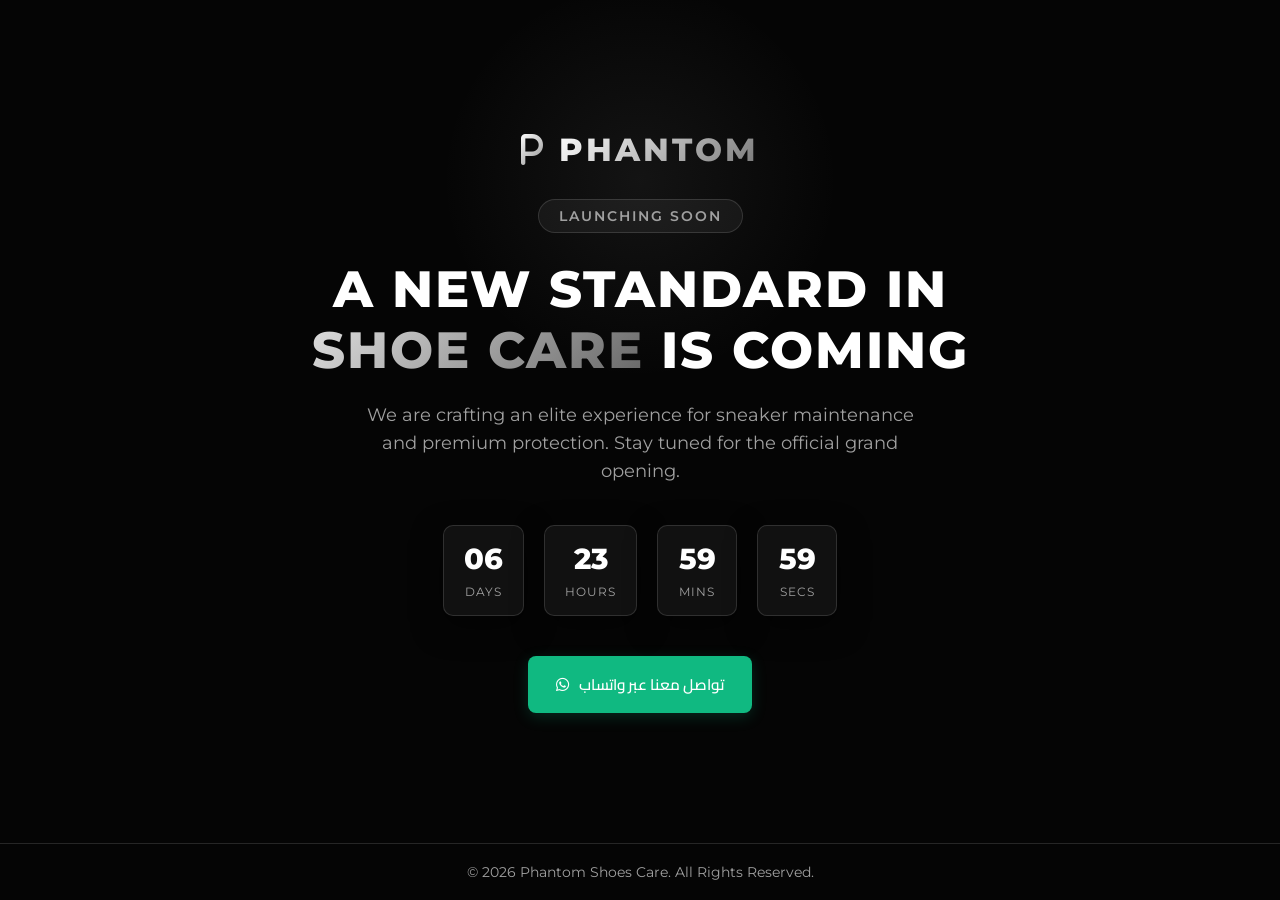
<file: soon/index.html>
<!doctype html>
<html lang="en" dir="ltr">
  <head>
    <meta charset="UTF-8" />
    <meta name="viewport" content="width=device-width, initial-scale=1.0" />
    <title>PHANTOM | Coming Soon</title>

    <!-- Font Awesome Icons -->
    <link
      rel="stylesheet"
      href="https://cdnjs.cloudflare.com/ajax/libs/font-awesome/6.4.0/css/all.min.css"
    />

    <!-- Google Fonts -->
    <link
      href="https://fonts.googleapis.com/css2?family=Montserrat:wght@300;400;600;800&family=Cairo:wght@400;600;700&display=swap"
      rel="stylesheet"
    />

    <style>
      /* CSS Reset & Variables */
      * {
        margin: 0;
        padding: 0;
        box-sizing: border-box;
        font-family: "Montserrat", sans-serif;
      }

      :root {
        --bg-deep: #050505;
        --bg-card: #111111;
        --silver-primary: #e0e0e0;
        --silver-secondary: #a0a0a0;
        --silver-accent: #c0c0c0;
        --border-silver: rgba(224, 224, 224, 0.15);
        --whatsapp-green: #10b981;
      }

      body {
        background-color: var(--bg-deep);
        color: var(--silver-primary);
        min-height: 100vh;
        display: flex;
        flex-direction: column;
        justify-content: space-between;
        align-items: center;
        overflow-x: hidden;
        position: relative;
      }

      /* Background Glow Effect */
      body::before {
        content: "";
        position: absolute;
        top: 20%;
        left: 50%;
        transform: translate(-50%, -50%);
        width: 400px;
        height: 400px;
        background: radial-gradient(
          circle,
          rgba(192, 192, 192, 0.08) 0%,
          rgba(0, 0, 0, 0) 70%
        );
        z-index: 0;
        pointer-events: none;
      }

      /* Main Container */
      .coming-soon-container {
        position: relative;
        z-index: 1;
        width: 100%;
        max-width: 800px;
        padding: 40px 20px;
        display: flex;
        flex-direction: column;
        align-items: center;
        text-align: center;
        margin: auto;
      }

      /* Logo Styling */
      .logo {
        display: flex;
        align-items: center;
        gap: 12px;
        font-size: 2rem;
        font-weight: 800;
        letter-spacing: 3px;
        text-transform: uppercase;
        color: #ffffff;
        margin-bottom: 30px;
      }

      .logo i {
        font-size: 2.2rem;
        background: linear-gradient(135deg, #ffffff 0%, #888888 100%);
        -webkit-background-clip: text;
        -webkit-text-fill-color: transparent;
      }

      .logo span {
        background: linear-gradient(135deg, #ffffff 0%, #777777 100%);
        -webkit-background-clip: text;
        -webkit-text-fill-color: transparent;
      }

      /* Badge Tag */
      .badge-coming {
        background: rgba(255, 255, 255, 0.05);
        border: 1px solid var(--border-silver);
        padding: 8px 20px;
        border-radius: 30px;
        font-size: 0.85rem;
        font-weight: 600;
        letter-spacing: 2px;
        text-transform: uppercase;
        color: var(--silver-secondary);
        margin-bottom: 25px;
      }

      /* Hero Headings */
      h1 {
        font-size: 3.2rem;
        font-weight: 800;
        text-transform: uppercase;
        letter-spacing: 2px;
        line-height: 1.2;
        margin-bottom: 20px;
        color: #ffffff;
      }

      h1 span {
        background: linear-gradient(135deg, #dfdfdf 0%, #666666 100%);
        -webkit-background-clip: text;
        -webkit-text-fill-color: transparent;
      }

      p.subtitle {
        font-size: 1.1rem;
        color: var(--silver-secondary);
        max-width: 550px;
        line-height: 1.6;
        margin-bottom: 40px;
      }

      /* Countdown Grid */
      .countdown {
        display: flex;
        gap: 20px;
        margin-bottom: 40px;
      }

      .time-box {
        background-color: var(--bg-card);
        border: 1px solid var(--border-silver);
        padding: 15px 20px;
        border-radius: 10px;
        min-width: 80px;
        box-shadow: 0 10px 30px rgba(0, 0, 0, 0.5);
      }

      .time-box span {
        display: block;
        font-size: 1.8rem;
        font-weight: 800;
        color: #ffffff;
        margin-bottom: 5px;
      }

      .time-box label {
        font-size: 0.75rem;
        text-transform: uppercase;
        letter-spacing: 1px;
        color: var(--silver-secondary);
      }

      /* Action Buttons */
      .actions {
        display: flex;
        gap: 15px;
        flex-wrap: wrap;
        justify-content: center;
      }

      .btn-whatsapp {
        background-color: var(--whatsapp-green);
        color: #ffffff;
        padding: 14px 28px;
        border-radius: 8px;
        text-decoration: none;
        font-weight: 600;
        font-size: 0.95rem;
        display: inline-flex;
        align-items: center;
        gap: 10px;
        transition: all 0.3s ease;
        box-shadow: 0 4px 15px rgba(16, 185, 129, 0.2);
      }

      .btn-whatsapp:hover {
        background-color: #059669;
        transform: translateY(-2px);
      }

      .ar-text {
        font-family: "Cairo", sans-serif;
      }

      /* Footer Info */
      footer {
        position: relative;
        z-index: 1;
        padding: 20px;
        text-align: center;
        font-size: 0.85rem;
        color: var(--silver-secondary);
        border-top: 1px solid var(--border-silver);
        width: 100%;
      }

      /* Responsive Design */
      @media (max-width: 768px) {
        h1 {
          font-size: 2.3rem;
        }
        .countdown {
          gap: 10px;
        }
        .time-box {
          min-width: 65px;
          padding: 10px;
        }
        .time-box span {
          font-size: 1.4rem;
        }
      }
    </style>
  </head>
  <body>
    <div class="coming-soon-container">
      <!-- Brand Logo -->
      <div class="logo">
        <i class="fa-solid fa-p"></i>
        <span>Phantom</span>
      </div>

      <!-- Tag -->
      <div class="badge-coming">Launching Soon</div>

      <!-- Main Title -->
      <h1>A New Standard In <span>Shoe Care</span> Is Coming</h1>

      <p class="subtitle">
        We are crafting an elite experience for sneaker maintenance and premium
        protection. Stay tuned for the official grand opening.
      </p>

      <!-- Countdown Timer (Optional visual addition) -->
      <div class="countdown">
        <div class="time-box">
          <span id="days">--</span>
          <label>Days</label>
        </div>
        <div class="time-box">
          <span id="hours">--</span>
          <label>Hours</label>
        </div>
        <div class="time-box">
          <span id="minutes">--</span>
          <label>Mins</label>
        </div>
        <div class="time-box">
          <span id="seconds">--</span>
          <label>Secs</label>
        </div>
      </div>

      <!-- Direct WhatsApp Action -->
      <div class="actions">
        <a
          href="https://wa.me/201007697664?text=Hello%20Phantom,%20I%20want%20to%20inquire%20about%20the%20upcoming%20launch"
          class="btn-whatsapp"
          target="_blank"
        >
          <i class="fa-brands fa-whatsapp"></i>
          <span class="ar-text">تواصل معنا عبر واتساب</span>
        </a>
      </div>
    </div>

    <!-- Footer -->
    <footer>&copy; 2026 Phantom Shoes Care. All Rights Reserved.</footer>

    <script>
      // Simple script for countdown simulation or target date (e.g., 7 days from now)
      const launchDate = new Date().getTime() + 7 * 24 * 60 * 60 * 1000;

      function updateCountdown() {
        const now = new Date().getTime();
        const distance = launchDate - now;

        const days = Math.floor(distance / (1000 * 60 * 60 * 24));
        const hours = Math.floor(
          (distance % (1000 * 60 * 60 * 24)) / (1000 * 60 * 60),
        );
        const minutes = Math.floor((distance % (1000 * 60 * 60)) / (1000 * 60));
        const seconds = Math.floor((distance % (1000 * 60)) / 1000);

        document.getElementById("days").innerText = String(days).padStart(
          2,
          "0",
        );
        document.getElementById("hours").innerText = String(hours).padStart(
          2,
          "0",
        );
        document.getElementById("minutes").innerText = String(minutes).padStart(
          2,
          "0",
        );
        document.getElementById("seconds").innerText = String(seconds).padStart(
          2,
          "0",
        );
      }

      setInterval(updateCountdown, 1000);
      updateCountdown();
    </script>
  </body>
</html>
</file>
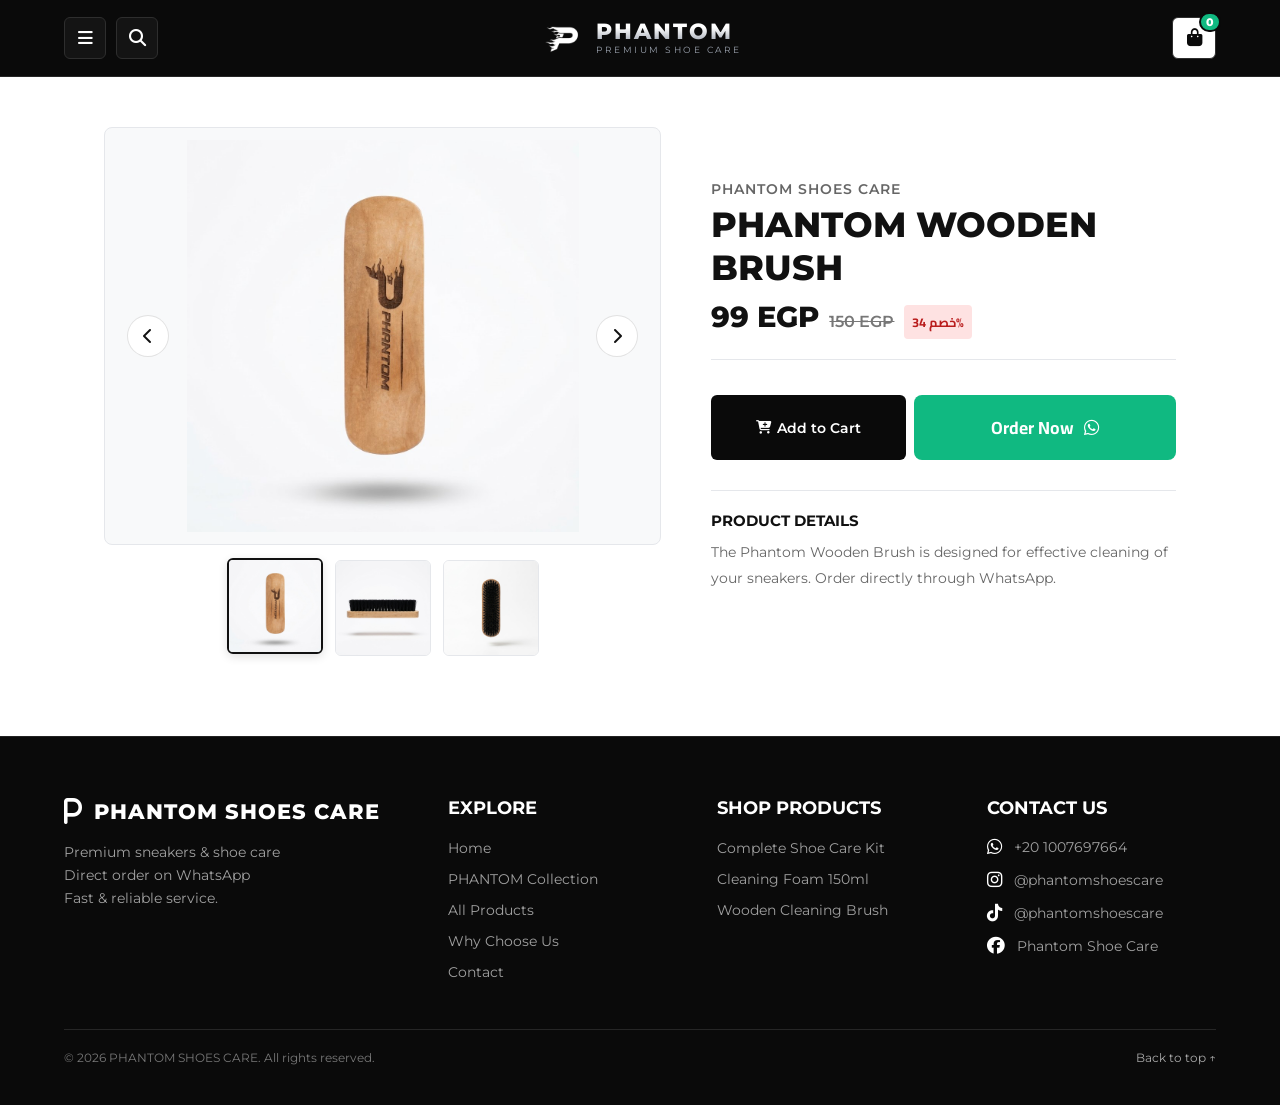
<file: product/brush/brush.html>
<!doctype html>
<html lang="en">
  <head>
    <meta charset="UTF-8" />
    <meta name="viewport" content="width=device-width, initial-scale=1.0" />
    <title>PHANTOM SHOES CARE | Product Details</title>

    <!-- Font Awesome Icons -->
    <link
      rel="stylesheet"
      href="https://cdnjs.cloudflare.com/ajax/libs/font-awesome/6.4.0/css/all.min.css"
    />
    <!-- Google Fonts -->
    <link
      href="https://fonts.googleapis.com/css2?family=Montserrat:wght@400;600;700;800&family=Cairo:wght@600;700&display=swap"
      rel="stylesheet"
    />

    <link rel="stylesheet" href="../style.css" />
  </head>
  <body>
    <!-- 1. HEADER (matching index.html) -->
    <header>
      <div class="header-left">
        <button
          type="button"
          id="productMenuButton"
          class="header-icon-box"
          aria-label="Open menu"
          aria-controls="productMenuPanel"
          aria-expanded="false"
          title="Menu"
        >
          <i class="fa-solid fa-bars" aria-hidden="true"></i>
        </button>
        <a
          href="../../index.html#shop"
          class="header-icon-box"
          aria-label="Browse all products"
          title="Browse all products"
        >
          <i class="fa-solid fa-magnifying-glass" aria-hidden="true"></i>
        </a>
      </div>

      <div class="header-center">
        <a
          href="../../index.html"
          class="brand-logo-link"
          aria-label="PHANTOM home"
        >
          <img
            src="../../phantom-logo.png"
            alt=""
            class="brand-logo-mark"
            aria-hidden="true"
          />
          <div class="brand-logo-text">
            <span class="brand-logo-title">PHANTOM</span>
            <span class="brand-logo-sub">PREMIUM SHOE CARE</span>
          </div>
        </a>
      </div>

      <div class="header-right">
        <button
          type="button"
          class="cart-icon-btn"
          id="productCartButton"
          aria-label="Open shopping cart"
          title="Shopping cart"
        >
          <i class="fa-solid fa-bag-shopping" aria-hidden="true"></i>
          <span class="cart-badge-count" id="productCartCount">0</span>
        </button>
      </div>
    </header>

    <div class="product-menu-backdrop" id="productMenuBackdrop"></div>
    <aside
      class="product-menu-panel"
      id="productMenuPanel"
      aria-hidden="true"
      aria-label="PHANTOM menu"
    >
      <div class="product-menu-header">
        <h2>PHANTOM MENU</h2>
        <button
          type="button"
          class="product-menu-close"
          id="closeProductMenu"
          aria-label="Close menu"
        >
          ×
        </button>
      </div>
      <nav class="product-menu-nav" aria-label="Main navigation">
        <ul>
          <li><a href="../../index.html">Home</a></li>
          <li><a href="../../index.html#products">PHANTOM Collection</a></li>
          <li><a href="../../index.html#shop">All Products</a></li>
          <li><a href="../../index.html#about">Why Choose Us</a></li>
          <li><a href="#contact">Contact</a></li>
        </ul>
      </nav>
    </aside>

    <!-- 2. PRODUCT DETAIL SECTION -->
    <main
      class="product-container"
      data-product-name="Phantom Wooden Brush"
      data-product-price="99"
    >
      <!-- معرض صور المنتج -->
      <div class="product-gallery">
        <div
          class="main-image"
          role="region"
          aria-label="Product image gallery"
          onkeydown="handleGalleryKeydown(event)"
        >
          <button
            type="button"
            class="main-image-zoom"
            aria-label="View larger product image"
            onclick="openProductImageZoom()"
          >
            <img
              id="product-main-image"
              src="img1.JPG"
              alt="Phantom Shoes Care Kit"
              style="object-fit: contain"
            />
          </button>
          <button
            type="button"
            class="gallery-arrow gallery-arrow-previous"
            data-direction="-1"
            aria-label="Previous product image"
            onclick="changeProductImage(-1)"
          >
            <i class="fa-solid fa-chevron-left" aria-hidden="true"></i>
          </button>
          <button
            type="button"
            class="gallery-arrow gallery-arrow-next"
            data-direction="1"
            aria-label="Next product image"
            onclick="changeProductImage(1)"
          >
            <i class="fa-solid fa-chevron-right" aria-hidden="true"></i>
          </button>
        </div>
        <div class="thumbnails" aria-label="Product image views">
          <button
            class="thumb active"
            type="button"
            aria-label="View Phantom Shoes Care Kit"
            aria-pressed="true"
            data-position="50%"
            data-description="Phantom Shoes Care Kit"
            data-fit="contain"
            onclick="selectProductImage(this)"
          >
            <img src="img1.JPG" alt="" style="object-position: 50% center" />
          </button>
          <button
            class="thumb"
            type="button"
            aria-label="View cleaning brush"
            aria-pressed="false"
            data-position="50%"
            data-description="Phantom cleaning brush"
            onclick="selectProductImage(this)"
          >
            <img src="img2.JPG" alt="" style="object-position: 50% center" />
          </button>
          <button
            class="thumb"
            type="button"
            aria-label="View Phantom logo"
            aria-pressed="false"
            data-position="78%"
            data-description="Phantom logo"
            data-fit="contain"
            onclick="selectProductImage(this)"
          >
            <img src="img3.JPG" alt="" style="object-position: 50% center" />
          </button>
        </div>
      </div>

      <div
        id="imageZoomModal"
        class="image-zoom-modal"
        role="dialog"
        aria-modal="true"
        aria-label="Enlarged product image"
        hidden
      >
        <button
          id="closeImageZoom"
          type="button"
          class="image-zoom-close"
          aria-label="Close enlarged image"
        >
          &times;
        </button>
        <img id="zoomedProductImage" src="img1.JPG" alt="" />
      </div>

      <!-- اليمين: تفاصيل المنتج والطلب -->
      <div class="product-details">
        <span class="product-brand">PHANTOM SHOES CARE</span>
        <h1 class="product-title">Phantom Wooden Brush</h1>
        <div
          class="product-price"
          aria-label="Discounted price 99 EGP, reduced from 150 EGP"
        >
          <span>99 EGP</span>
          <del class="original-price">150 EGP</del>
          <span class="discount-badge">خصم 34%</span>
        </div>

        <div class="product-actions">
          <button type="button" class="btn-add-cart" id="addToCartButton">
            <i class="fa-solid fa-cart-plus" aria-hidden="true"></i>
            Add to Cart
          </button>
          <button type="button" id="whatsapp-order-btn" class="btn-order-large">
            Order Now
            <i class="fa-brands fa-whatsapp" aria-hidden="true"></i>
          </button>
        </div>

        <div class="product-description">
          <h4>Product Details</h4>
          <p>
            The Phantom Wooden Brush is designed for effective cleaning of your
            sneakers. Order directly through WhatsApp.
          </p>
        </div>
      </div>
    </main>

    <div class="cart-backdrop" id="cartBackdrop"></div>
    <aside
      class="product-cart-panel"
      id="productCartPanel"
      aria-label="Shopping cart"
      aria-hidden="true"
    >
      <div class="cart-panel-header">
        <h2>Shopping Cart</h2>
        <button
          type="button"
          class="cart-close"
          id="closeProductCart"
          aria-label="Close shopping cart"
        >
          ×
        </button>
      </div>
      <p class="cart-empty" id="cartEmpty">Your cart is empty.</p>
      <div class="product-cart-line" id="productCartLine" hidden>
        <div>
          <h3 id="productCartName">Phantom Shoes Care Kit</h3>
          <p>
            <span id="productCartPrice">269</span> EGP ×
            <span id="productCartQuantity">0</span>
          </p>
        </div>
        <div class="cart-qty-controls">
          <button
            type="button"
            id="decreaseCartQuantity"
            aria-label="Decrease quantity"
          >
            −
          </button>
          <span id="cartQuantityLabel">0</span>
          <button
            type="button"
            id="increaseCartQuantity"
            aria-label="Increase quantity"
          >
            +
          </button>
        </div>
      </div>
      <div class="cart-panel-footer">
        <div class="cart-total-row">
          <span>Total</span>
          <span><span id="productCartTotal">0</span> EGP</span>
        </div>
        <button
          type="button"
          class="cart-checkout"
          id="checkoutWithWhatsApp"
          disabled
        >
          <i class="fa-brands fa-whatsapp" aria-hidden="true"></i>
          Checkout via WhatsApp
        </button>
      </div>
    </aside>

    <div
      class="order-modal"
      id="orderModal"
      role="dialog"
      aria-modal="true"
      aria-labelledby="orderModalTitle"
    >
      <div class="order-modal-box">
        <button
          type="button"
          class="order-close"
          id="closeOrderModal"
          aria-label="Close order form"
        >
          ×
        </button>
        <h2 id="orderModalTitle">Order Details</h2>
        <p class="order-sub">
          Enter your details, then continue to WhatsApp to send your order.
        </p>
        <div class="order-summary" id="orderSummary"></div>
        <form id="orderForm" novalidate>
          <div class="order-field" data-field="name">
            <label for="ordName">Full Name *</label>
            <input type="text" id="ordName" autocomplete="name" />
            <div class="order-error">Please enter your name.</div>
          </div>
          <div class="order-field" data-field="phone">
            <label for="ordPhone">Mobile Number *</label>
            <input
              type="tel"
              id="ordPhone"
              autocomplete="tel"
              inputmode="tel"
              placeholder="01XXXXXXXXX"
            />
            <div class="order-error">Please enter a valid mobile number.</div>
          </div>
          <div class="order-field" data-field="city">
            <label for="ordCity">Governorate / City *</label>
            <input type="text" id="ordCity" autocomplete="address-level1" />
            <div class="order-error">
              Please enter your governorate or city.
            </div>
          </div>
          <div class="order-field" data-field="address">
            <label for="ordAddress">Full Address *</label>
            <textarea id="ordAddress" autocomplete="street-address"></textarea>
            <div class="order-error">Please enter your address.</div>
          </div>
          <div class="order-field">
            <label for="ordNotes">Notes (optional)</label>
            <textarea id="ordNotes"></textarea>
          </div>
          <button type="submit" class="order-submit">
            <i class="fa-brands fa-whatsapp" aria-hidden="true"></i>
            Continue to WhatsApp
          </button>
        </form>
      </div>
    </div>

    <!-- 3. FOOTER -->
    <footer id="contact">
      <div class="footer-brand">
        <div class="logo"><i class="fa-solid fa-p"></i> PHANTOM SHOES CARE</div>
        <p>
          Premium sneakers & shoe care<br />Direct order on WhatsApp<br />Fast &
          reliable service.
        </p>
      </div>

      <nav class="footer-links" aria-label="Explore">
        <h4>Explore</h4>
        <ul>
          <li><a href="../../index.html">Home</a></li>
          <li><a href="../../index.html#products">PHANTOM Collection</a></li>
          <li><a href="../../index.html#shop">All Products</a></li>
          <li><a href="../../index.html#about">Why Choose Us</a></li>
          <li><a href="#contact">Contact</a></li>
        </ul>
      </nav>

      <nav class="footer-links footer-products" aria-label="Product pages">
        <h4>Shop Products</h4>
        <ul>
          <li><a href="../kit-foam/kit.html">Complete Shoe Care Kit</a></li>
          <li>
            <a href="../foam-150ml/foam-150ml.html">Cleaning Foam 150ml</a>
          </li>
          <li><a href="../brush/brush.html">Wooden Cleaning Brush</a></li>
        </ul>
      </nav>

      <div class="footer-contact">
        <h4>Contact Us</h4>
        <div class="contact-item">
          <i class="fa-brands fa-whatsapp" aria-hidden="true"></i>
          <a
            href="https://wa.me/message/DNN5ZANJIBK7E1"
            target="_blank"
            rel="noopener noreferrer"
            >+20 1007697664</a
          >
        </div>
        <div class="contact-item">
          <i class="fa-brands fa-instagram" aria-hidden="true"></i>
          <a
            href="https://www.instagram.com/phantomshoescare/"
            target="_blank"
            rel="noopener noreferrer"
            >@phantomshoescare</a
          >
        </div>
        <div class="contact-item">
          <i class="fa-brands fa-tiktok" aria-hidden="true"></i>
          <a
            href="https://www.tiktok.com/@phantomshoescare"
            target="_blank"
            rel="noopener noreferrer"
            >@phantomshoescare</a
          >
        </div>
        <div class="contact-item">
          <i class="fa-brands fa-facebook" aria-hidden="true"></i>
          <a
            href="https://www.facebook.com/share/1E3GbitKws/?mibextid=wwXIfr"
            target="_blank"
            rel="noopener noreferrer"
            >Phantom Shoe Care</a
          >
        </div>
      </div>
      <div class="footer-bottom">
        <span>© 2026 PHANTOM SHOES CARE. All rights reserved.</span>
        <a href="#">Back to top ↑</a>
      </div>
    </footer>

    <!-- سكربت اختيار الحجم وإرساله عبر واتساب -->
    <script src="../script.js"></script>
  </body>
</html>
</file>
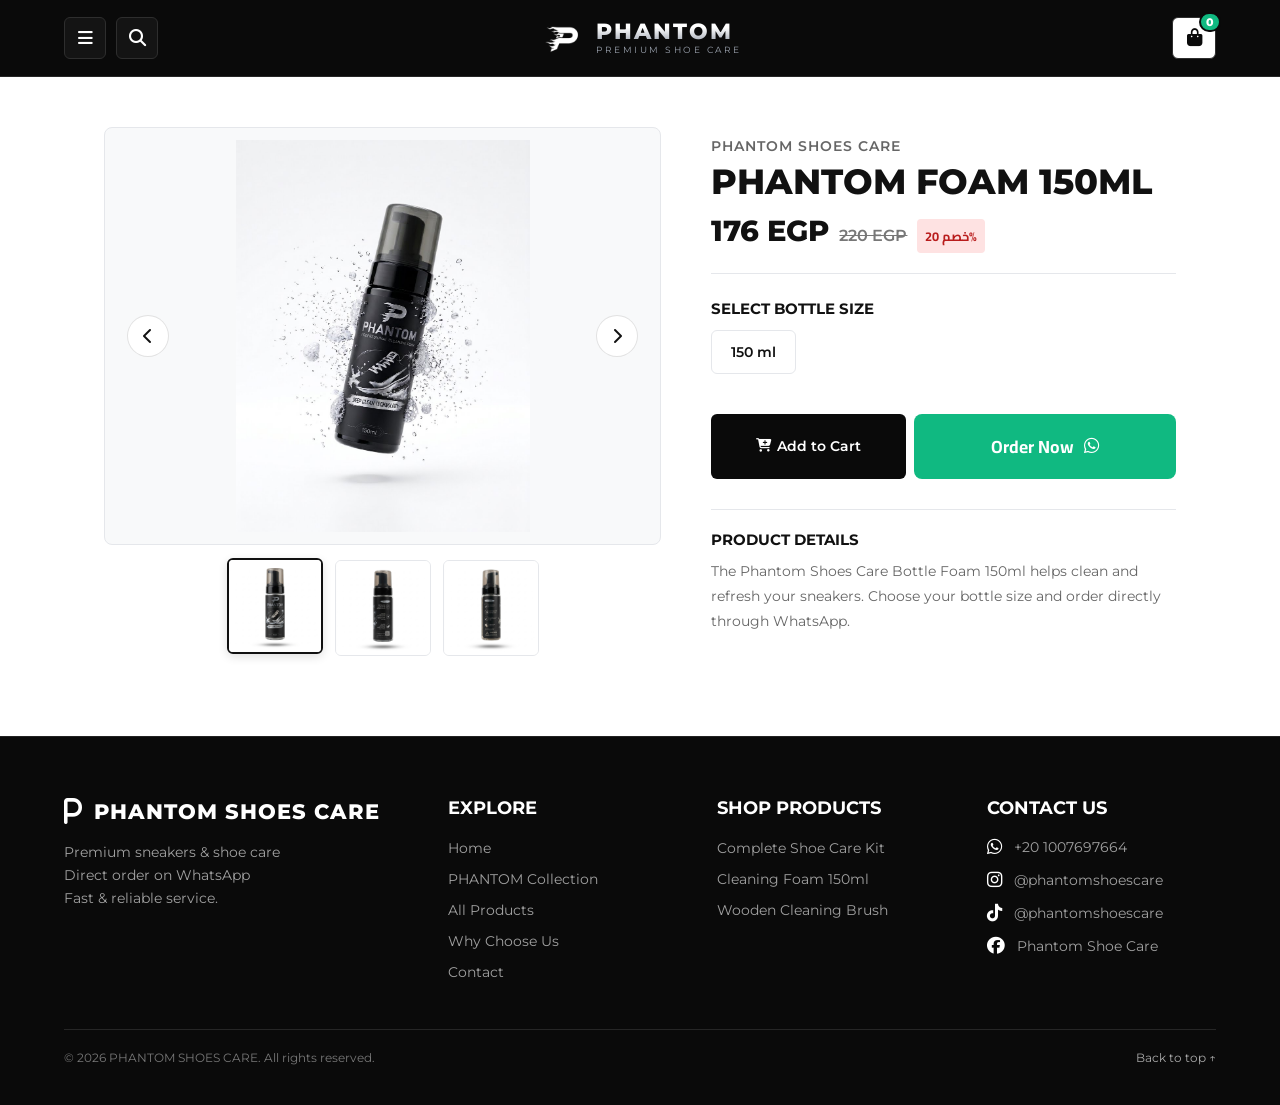
<file: product/foam-150ml/foam-150ml.html>
<!doctype html>
<html lang="en">
  <head>
    <meta charset="UTF-8" />
    <meta name="viewport" content="width=device-width, initial-scale=1.0" />
    <title>PHANTOM SHOES CARE | Product Details</title>

    <!-- Font Awesome Icons -->
    <link
      rel="stylesheet"
      href="https://cdnjs.cloudflare.com/ajax/libs/font-awesome/6.4.0/css/all.min.css"
    />
    <!-- Google Fonts -->
    <link
      href="https://fonts.googleapis.com/css2?family=Montserrat:wght@400;600;700;800&family=Cairo:wght@600;700&display=swap"
      rel="stylesheet"
    />

    <link rel="stylesheet" href="../style.css" />
  </head>
  <body>
    <!-- 1. HEADER (matching index.html) -->
    <header>
      <div class="header-left">
        <button
          type="button"
          id="productMenuButton"
          class="header-icon-box"
          aria-label="Open menu"
          aria-controls="productMenuPanel"
          aria-expanded="false"
          title="Menu"
        >
          <i class="fa-solid fa-bars" aria-hidden="true"></i>
        </button>
        <a
          href="../../index.html#shop"
          class="header-icon-box"
          aria-label="Browse all products"
          title="Browse all products"
        >
          <i class="fa-solid fa-magnifying-glass" aria-hidden="true"></i>
        </a>
      </div>

      <div class="header-center">
        <a href="../../index.html" class="brand-logo-link" aria-label="PHANTOM home">
          <img
            src="../../phantom-logo.png"
            alt=""
            class="brand-logo-mark"
            aria-hidden="true"
          />
          <div class="brand-logo-text">
            <span class="brand-logo-title">PHANTOM</span>
            <span class="brand-logo-sub">PREMIUM SHOE CARE</span>
          </div>
        </a>
      </div>

      <div class="header-right">
        <button
          type="button"
          class="cart-icon-btn"
          id="productCartButton"
          aria-label="Open shopping cart"
          title="Shopping cart"
        >
          <i class="fa-solid fa-bag-shopping" aria-hidden="true"></i>
          <span class="cart-badge-count" id="productCartCount">0</span>
        </button>
      </div>
    </header>

    <div class="product-menu-backdrop" id="productMenuBackdrop"></div>
    <aside
      class="product-menu-panel"
      id="productMenuPanel"
      aria-hidden="true"
      aria-label="PHANTOM menu"
    >
      <div class="product-menu-header">
        <h2>PHANTOM MENU</h2>
        <button
          type="button"
          class="product-menu-close"
          id="closeProductMenu"
          aria-label="Close menu"
        >
          ×
        </button>
      </div>
      <nav class="product-menu-nav" aria-label="Main navigation">
        <ul>
          <li><a href="../../index.html">Home</a></li>
          <li><a href="../../index.html#products">PHANTOM Collection</a></li>
          <li><a href="../../index.html#shop">All Products</a></li>
          <li><a href="../../index.html#about">Why Choose Us</a></li>
          <li><a href="#contact">Contact</a></li>
        </ul>
      </nav>
    </aside>

    <!-- 2. PRODUCT DETAIL SECTION -->
    <main
      class="product-container"
      data-product-name="Phantom Bottle Foam 150ml"
      data-product-price="176"
    >
      <!-- معرض صور المنتج -->
      <div class="product-gallery">
        <div
          class="main-image"
          role="region"
          aria-label="Product image gallery"
          onkeydown="handleGalleryKeydown(event)"
        >
          <button
            type="button"
            class="main-image-zoom"
            aria-label="View larger product image"
            onclick="openProductImageZoom()"
          >
            <img
              id="product-main-image"
              src="foam.JPG"
              alt="Phantom Shoes Care Kit"
              style="object-fit: contain"
            />
          </button>
          <button
            type="button"
            class="gallery-arrow gallery-arrow-previous"
            data-direction="-1"
            aria-label="Previous product image"
            onclick="changeProductImage(-1)"
          >
            <i class="fa-solid fa-chevron-left" aria-hidden="true"></i>
          </button>
          <button
            type="button"
            class="gallery-arrow gallery-arrow-next"
            data-direction="1"
            aria-label="Next product image"
            onclick="changeProductImage(1)"
          >
            <i class="fa-solid fa-chevron-right" aria-hidden="true"></i>
          </button>
        </div>
        <div class="thumbnails" aria-label="Product image views">
          <button
            class="thumb active"
            type="button"
            aria-label="View Phantom Shoes Care Kit"
            aria-pressed="true"
            data-position="50%"
            data-description="Phantom Shoes Care Kit"
            data-fit="contain"
            onclick="selectProductImage(this)"
          >
            <img src="img1.JPG" alt="" style="object-position: 50% center" />
          </button>
          <button
            class="thumb"
            type="button"
            aria-label="View cleaning brush"
            aria-pressed="false"
            data-position="50%"
            data-description="Phantom cleaning brush"
            onclick="selectProductImage(this)"
          >
            <img src="img2.JPG" alt="" style="object-position: 50% center" />
          </button>
          <button
            class="thumb"
            type="button"
            aria-label="View Phantom logo"
            aria-pressed="false"
            data-position="50%"
            data-description="Phantom logo"
            data-fit="contain"
            onclick="selectProductImage(this)"
          >
            <img src="img3.JPG" alt="" style="object-position: 50% center" />
          </button>
        </div>
      </div>

      <div
        id="imageZoomModal"
        class="image-zoom-modal"
        role="dialog"
        aria-modal="true"
        aria-label="Enlarged product image"
        hidden
      >
        <button
          id="closeImageZoom"
          type="button"
          class="image-zoom-close"
          aria-label="Close enlarged image"
        >
          &times;
        </button>
        <img id="zoomedProductImage" src="foam.JPG" alt="" />
      </div>

      <!-- اليمين: تفاصيل المنتج والطلب -->
      <div class="product-details">
        <span class="product-brand">PHANTOM SHOES CARE</span>
        <h1 class="product-title">Phantom Foam 150ml</h1>
        <div
          class="product-price"
          aria-label="Discounted price 176 EGP, reduced from 220 EGP"
        >
          <span>176 EGP</span>
          <del class="original-price">220 EGP</del>
          <span class="discount-badge">خصم 20%</span>
        </div>

        <!-- اختيار حجم العبوة -->
        <div class="size-section">
          <div class="size-header">
            <span>Select Bottle Size</span>
          </div>
          <div class="size-grid">
            <button
              class="size-box"
              type="button"
              aria-pressed="false"
              onclick="selectSize(this)"
            >
              150 ml
            </button>
          </div>
        </div>

        <div class="product-actions">
          <button type="button" class="btn-add-cart" id="addToCartButton">
            <i class="fa-solid fa-cart-plus" aria-hidden="true"></i>
            Add to Cart
          </button>
          <button type="button" id="whatsapp-order-btn" class="btn-order-large">
            Order Now
            <i class="fa-brands fa-whatsapp" aria-hidden="true"></i>
          </button>
        </div>

        <div class="product-description">
          <h4>Product Details</h4>
          <p>
            The Phantom Shoes Care Bottle Foam 150ml helps clean and refresh
            your sneakers. Choose your bottle size and order directly through
            WhatsApp.
          </p>
        </div>
      </div>
    </main>

    <div class="cart-backdrop" id="cartBackdrop"></div>
    <aside
      class="product-cart-panel"
      id="productCartPanel"
      aria-label="Shopping cart"
      aria-hidden="true"
    >
      <div class="cart-panel-header">
        <h2>Shopping Cart</h2>
        <button
          type="button"
          class="cart-close"
          id="closeProductCart"
          aria-label="Close shopping cart"
        >
          ×
        </button>
      </div>
      <p class="cart-empty" id="cartEmpty">Your cart is empty.</p>
      <div class="product-cart-line" id="productCartLine" hidden>
        <div>
          <h3 id="productCartName">Phantom Shoes Care Kit</h3>
          <p>
            <span id="productCartPrice">269</span> EGP ×
            <span id="productCartQuantity">0</span>
          </p>
        </div>
        <div class="cart-qty-controls">
          <button
            type="button"
            id="decreaseCartQuantity"
            aria-label="Decrease quantity"
          >
            −
          </button>
          <span id="cartQuantityLabel">0</span>
          <button
            type="button"
            id="increaseCartQuantity"
            aria-label="Increase quantity"
          >
            +
          </button>
        </div>
      </div>
      <div class="cart-panel-footer">
        <div class="cart-total-row">
          <span>Total</span>
          <span><span id="productCartTotal">0</span> EGP</span>
        </div>
        <button
          type="button"
          class="cart-checkout"
          id="checkoutWithWhatsApp"
          disabled
        >
          <i class="fa-brands fa-whatsapp" aria-hidden="true"></i>
          Checkout via WhatsApp
        </button>
      </div>
    </aside>

    <div
      class="order-modal"
      id="orderModal"
      role="dialog"
      aria-modal="true"
      aria-labelledby="orderModalTitle"
    >
      <div class="order-modal-box">
        <button
          type="button"
          class="order-close"
          id="closeOrderModal"
          aria-label="Close order form"
        >
          ×
        </button>
        <h2 id="orderModalTitle">Order Details</h2>
        <p class="order-sub">
          Enter your details, then continue to WhatsApp to send your order.
        </p>
        <div class="order-summary" id="orderSummary"></div>
        <form id="orderForm" novalidate>
          <div class="order-field" data-field="name">
            <label for="ordName">Full Name *</label>
            <input type="text" id="ordName" autocomplete="name" />
            <div class="order-error">Please enter your name.</div>
          </div>
          <div class="order-field" data-field="phone">
            <label for="ordPhone">Mobile Number *</label>
            <input
              type="tel"
              id="ordPhone"
              autocomplete="tel"
              inputmode="tel"
              placeholder="01XXXXXXXXX"
            />
            <div class="order-error">Please enter a valid mobile number.</div>
          </div>
          <div class="order-field" data-field="city">
            <label for="ordCity">Governorate / City *</label>
            <input type="text" id="ordCity" autocomplete="address-level1" />
            <div class="order-error">
              Please enter your governorate or city.
            </div>
          </div>
          <div class="order-field" data-field="address">
            <label for="ordAddress">Full Address *</label>
            <textarea id="ordAddress" autocomplete="street-address"></textarea>
            <div class="order-error">Please enter your address.</div>
          </div>
          <div class="order-field">
            <label for="ordNotes">Notes (optional)</label>
            <textarea id="ordNotes"></textarea>
          </div>
          <button type="submit" class="order-submit">
            <i class="fa-brands fa-whatsapp" aria-hidden="true"></i>
            Continue to WhatsApp
          </button>
        </form>
      </div>
    </div>

    <!-- 3. FOOTER -->
    <footer id="contact">
      <div class="footer-brand">
        <div class="logo"><i class="fa-solid fa-p"></i> PHANTOM SHOES CARE</div>
        <p>
          Premium sneakers & shoe care<br />Direct order on WhatsApp<br />Fast &
          reliable service.
        </p>
      </div>

      <nav class="footer-links" aria-label="Explore">
        <h4>Explore</h4>
        <ul>
          <li><a href="../../index.html">Home</a></li>
          <li><a href="../../index.html#products">PHANTOM Collection</a></li>
          <li><a href="../../index.html#shop">All Products</a></li>
          <li><a href="../../index.html#about">Why Choose Us</a></li>
          <li><a href="#contact">Contact</a></li>
        </ul>
      </nav>

      <nav class="footer-links footer-products" aria-label="Product pages">
        <h4>Shop Products</h4>
        <ul>
          <li><a href="../kit-foam/kit.html">Complete Shoe Care Kit</a></li>
          <li><a href="../foam-150ml/foam-150ml.html">Cleaning Foam 150ml</a></li>
          <li><a href="../brush/brush.html">Wooden Cleaning Brush</a></li>
        </ul>
      </nav>

      <div class="footer-contact">
        <h4>Contact Us</h4>
        <div class="contact-item">
          <i class="fa-brands fa-whatsapp" aria-hidden="true"></i>
          <a href="https://wa.me/message/DNN5ZANJIBK7E1" target="_blank" rel="noopener noreferrer">+20 1007697664</a>
        </div>
        <div class="contact-item">
          <i class="fa-brands fa-instagram" aria-hidden="true"></i>
          <a href="https://www.instagram.com/phantomshoescare/" target="_blank" rel="noopener noreferrer">@phantomshoescare</a>
        </div>
        <div class="contact-item">
          <i class="fa-brands fa-tiktok" aria-hidden="true"></i>
          <a href="https://www.tiktok.com/@phantomshoescare" target="_blank" rel="noopener noreferrer">@phantomshoescare</a>
        </div>
        <div class="contact-item">
          <i class="fa-brands fa-facebook" aria-hidden="true"></i>
          <a href="https://www.facebook.com/share/1E3GbitKws/?mibextid=wwXIfr" target="_blank" rel="noopener noreferrer">Phantom Shoe Care</a>
        </div>
      </div>
      <div class="footer-bottom">
        <span>© 2026 PHANTOM SHOES CARE. All rights reserved.</span>
        <a href="#">Back to top ↑</a>
      </div>
    </footer>

    <!-- سكربت اختيار الحجم وإرساله عبر واتساب -->
    <script src="../script.js"></script>
  </body>
</html>
</file>
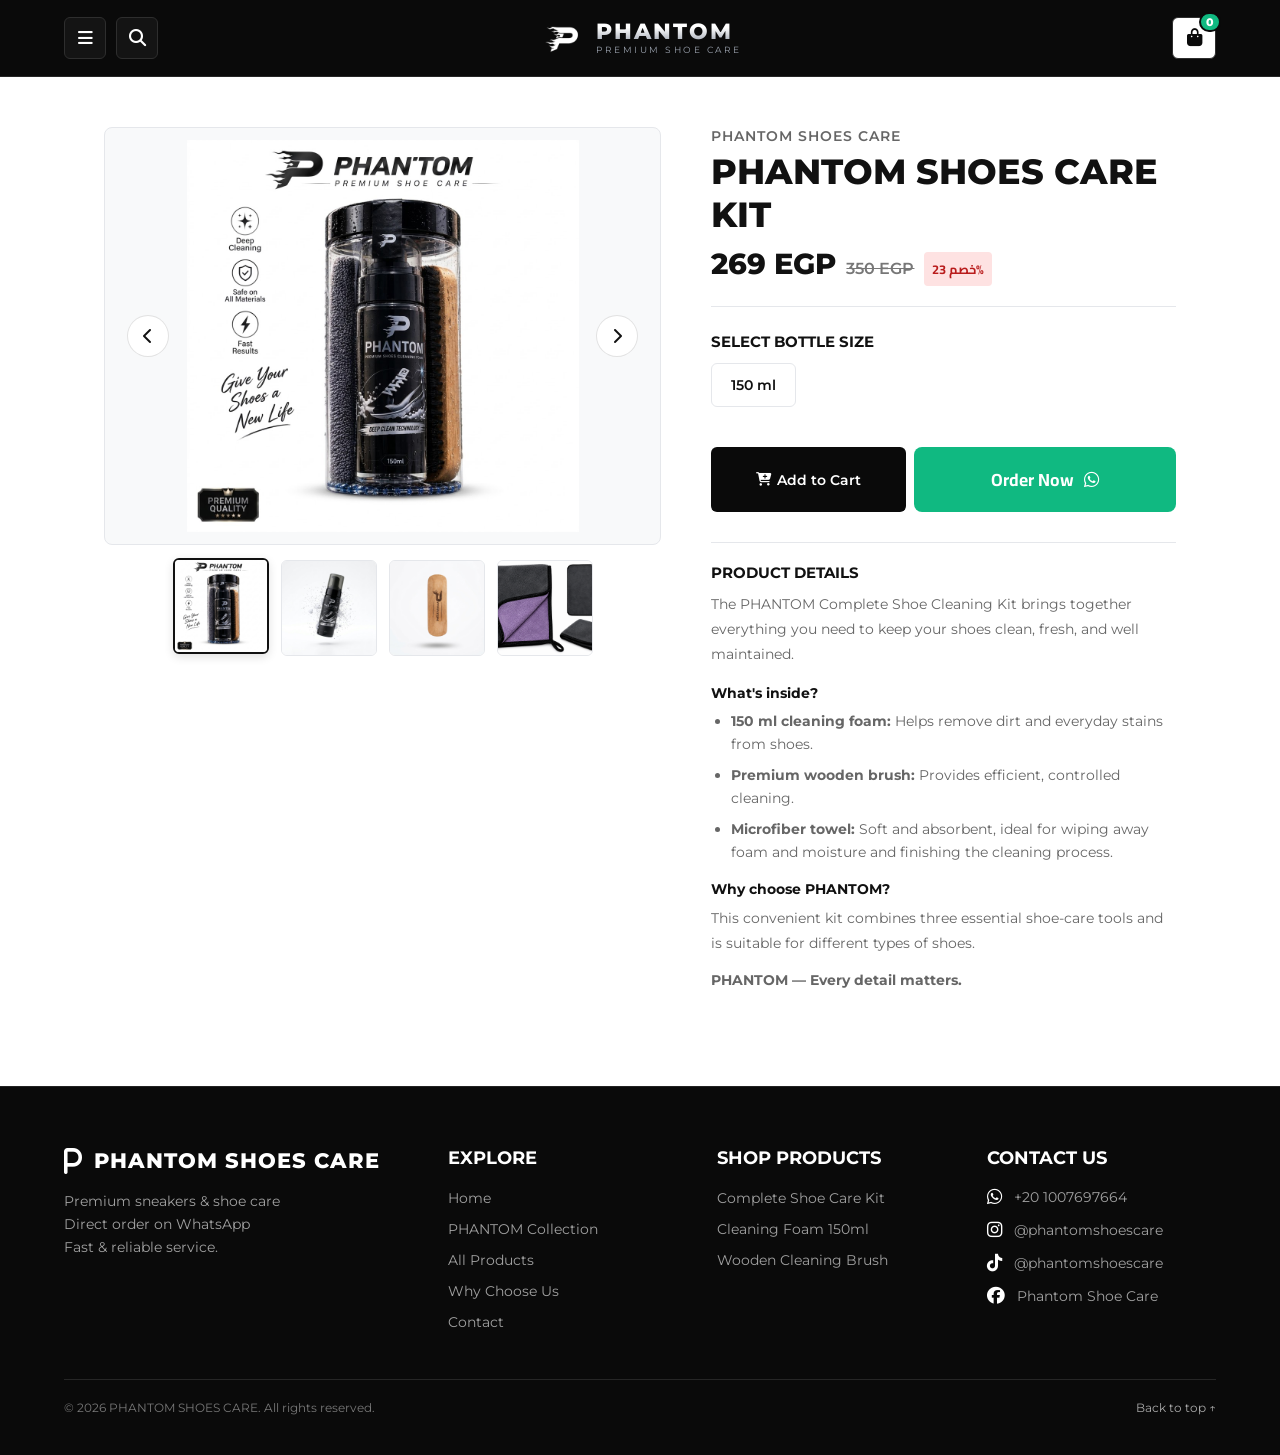
<file: product/kit-foam/kit.html>
<!doctype html>
<html lang="en">
  <head>
    <meta charset="UTF-8" />
    <meta name="viewport" content="width=device-width, initial-scale=1.0" />
    <title>PHANTOM SHOES CARE | Product Details</title>

    <!-- Font Awesome Icons -->
    <link
      rel="stylesheet"
      href="https://cdnjs.cloudflare.com/ajax/libs/font-awesome/6.4.0/css/all.min.css"
    />
    <!-- Google Fonts -->
    <link
      href="https://fonts.googleapis.com/css2?family=Montserrat:wght@400;600;700;800&family=Cairo:wght@600;700&display=swap"
      rel="stylesheet"
    />

    <link rel="stylesheet" href="../style.css" />
  </head>
  <body>
    <!-- 1. HEADER (matching index.html) -->
    <header>
      <div class="header-left">
        <button
          type="button"
          id="productMenuButton"
          class="header-icon-box"
          aria-label="Open menu"
          aria-controls="productMenuPanel"
          aria-expanded="false"
          title="Menu"
        >
          <i class="fa-solid fa-bars" aria-hidden="true"></i>
        </button>
        <a
          href="../../index.html#shop"
          class="header-icon-box"
          aria-label="Browse all products"
          title="Browse all products"
        >
          <i class="fa-solid fa-magnifying-glass" aria-hidden="true"></i>
        </a>
      </div>

      <div class="header-center">
        <a href="../../index.html" class="brand-logo-link" aria-label="PHANTOM home">
          <img
            src="../../phantom-logo.png"
            alt=""
            class="brand-logo-mark"
            aria-hidden="true"
          />
          <div class="brand-logo-text">
            <span class="brand-logo-title">PHANTOM</span>
            <span class="brand-logo-sub">PREMIUM SHOE CARE</span>
          </div>
        </a>
      </div>

      <div class="header-right">
        <button
          type="button"
          class="cart-icon-btn"
          id="productCartButton"
          aria-label="Open shopping cart"
          title="Shopping cart"
        >
          <i class="fa-solid fa-bag-shopping" aria-hidden="true"></i>
          <span class="cart-badge-count" id="productCartCount">0</span>
        </button>
      </div>
    </header>

    <div class="product-menu-backdrop" id="productMenuBackdrop"></div>
    <aside
      class="product-menu-panel"
      id="productMenuPanel"
      aria-hidden="true"
      aria-label="PHANTOM menu"
    >
      <div class="product-menu-header">
        <h2>PHANTOM MENU</h2>
        <button
          type="button"
          class="product-menu-close"
          id="closeProductMenu"
          aria-label="Close menu"
        >
          ×
        </button>
      </div>
      <nav class="product-menu-nav" aria-label="Main navigation">
        <ul>
          <li><a href="../../index.html">Home</a></li>
          <li><a href="../../index.html#products">PHANTOM Collection</a></li>
          <li><a href="../../index.html#shop">All Products</a></li>
          <li><a href="../../index.html#about">Why Choose Us</a></li>
          <li><a href="#contact">Contact</a></li>
        </ul>
      </nav>
    </aside>

    <!-- 2. PRODUCT DETAIL SECTION -->
    <main
      class="product-container"
      data-product-name="Phantom Shoes Care Kit"
      data-product-price="269"
    >
      <!-- معرض صور المنتج -->
      <div class="product-gallery">
        <div
          class="main-image"
          role="region"
          aria-label="Product image gallery"
          onkeydown="handleGalleryKeydown(event)"
        >
          <button
            type="button"
            class="main-image-zoom"
            aria-label="View larger product image"
            onclick="openProductImageZoom()"
          >
            <img
              id="product-main-image"
              src="kit.JPG"
              alt="Phantom Shoes Care Kit"
              style="object-fit: contain"
            />
          </button>
          <button
            type="button"
            class="gallery-arrow gallery-arrow-previous"
            data-direction="-1"
            aria-label="Previous product image"
            onclick="changeProductImage(-1)"
          >
            <i class="fa-solid fa-chevron-left" aria-hidden="true"></i>
          </button>
          <button
            type="button"
            class="gallery-arrow gallery-arrow-next"
            data-direction="1"
            aria-label="Next product image"
            onclick="changeProductImage(1)"
          >
            <i class="fa-solid fa-chevron-right" aria-hidden="true"></i>
          </button>
        </div>
        <div class="thumbnails" aria-label="Product image views">
          <button
            class="thumb active"
            type="button"
            aria-label="View Phantom Shoes Care Kit"
            aria-pressed="true"
            data-position="50%"
            data-description="Phantom Shoes Care Kit"
            data-fit="contain"
            onclick="selectProductImage(this)"
          >
            <img src="kit.JPG" alt="" style="object-position: 50% center" />
          </button>
          <button
            class="thumb"
            type="button"
            aria-label="View Phantom logo"
            aria-pressed="false"
            data-position="50%"
            data-description="Phantom logo"
            data-fit="contain"
            onclick="selectProductImage(this)"
          >
            <img
              src="foam-150ml.JPG"
              alt=""
              style="object-position: 50% center"
            />
          </button>
          <button
            class="thumb"
            type="button"
            aria-label="View cleaning brush"
            aria-pressed="false"
            data-position="50%"
            data-description="Phantom cleaning brush"
            onclick="selectProductImage(this)"
          >
            <img src="brush.JPG" alt="" style="object-position: 50% center" />
          </button>
          <button
            class="thumb"
            type="button"
            aria-label="View cleaning brush"
            aria-pressed="false"
            data-position="50%"
            data-description="Phantom cleaning brush"
            onclick="selectProductImage(this)"
          >
            <img
              src="microfiber-towel.PNG"
              alt=""
              style="object-position: 50% center"
            />
          </button>
        </div>
      </div>

      <div
        id="imageZoomModal"
        class="image-zoom-modal"
        role="dialog"
        aria-modal="true"
        aria-label="Enlarged product image"
        hidden
      >
        <button
          id="closeImageZoom"
          type="button"
          class="image-zoom-close"
          aria-label="Close enlarged image"
        >
          &times;
        </button>
        <img id="zoomedProductImage" src="kit.JPG" alt="" />
      </div>

      <!-- اليمين: تفاصيل المنتج والطلب -->
      <div class="product-details">
        <span class="product-brand">PHANTOM SHOES CARE</span>
        <h1 class="product-title">Phantom Shoes Care Kit</h1>
        <div
          class="product-price"
          aria-label="Discounted price 269 EGP, reduced from 350 EGP"
        >
          <span>269 EGP</span>
          <del class="original-price">350 EGP</del>
          <span class="discount-badge">خصم 23%</span>
        </div>

        <!-- اختيار حجم العبوة -->
        <div class="size-section">
          <div class="size-header">
            <span>Select Bottle Size</span>
          </div>
          <div class="size-grid">
            <button
              class="size-box"
              type="button"
              aria-pressed="false"
              onclick="selectSize(this)"
            >
              150 ml
            </button>
          </div>
        </div>

        <div class="product-actions">
          <button type="button" class="btn-add-cart" id="addToCartButton">
            <i class="fa-solid fa-cart-plus" aria-hidden="true"></i>
            Add to Cart
          </button>
          <button type="button" id="whatsapp-order-btn" class="btn-order-large">
            Order Now
            <i class="fa-brands fa-whatsapp" aria-hidden="true"></i>
          </button>
        </div>

        <div class="product-description">
          <h4>Product Details</h4>
          <p>
            The PHANTOM Complete Shoe Cleaning Kit brings together everything
            you need to keep your shoes clean, fresh, and well maintained.
          </p>
          <h5>What's inside?</h5>
          <ul>
            <li>
              <strong>150 ml cleaning foam:</strong> Helps remove dirt and
              everyday stains from shoes.
            </li>
            <li>
              <strong>Premium wooden brush:</strong> Provides efficient,
              controlled cleaning.
            </li>
            <li>
              <strong>Microfiber towel:</strong> Soft and absorbent, ideal for
              wiping away foam and moisture and finishing the cleaning process.
            </li>
          </ul>
          <h5>Why choose PHANTOM?</h5>
          <p>
            This convenient kit combines three essential shoe-care tools and is
            suitable for different types of shoes.
          </p>
          <p><strong>PHANTOM — Every detail matters.</strong></p>
        </div>
      </div>
    </main>

    <div class="cart-backdrop" id="cartBackdrop"></div>
    <aside
      class="product-cart-panel"
      id="productCartPanel"
      aria-label="Shopping cart"
      aria-hidden="true"
    >
      <div class="cart-panel-header">
        <h2>Shopping Cart</h2>
        <button
          type="button"
          class="cart-close"
          id="closeProductCart"
          aria-label="Close shopping cart"
        >
          ×
        </button>
      </div>
      <p class="cart-empty" id="cartEmpty">Your cart is empty.</p>
      <div class="product-cart-line" id="productCartLine" hidden>
        <div>
          <h3 id="productCartName">Phantom Shoes Care Kit</h3>
          <p>
            <span id="productCartPrice">269</span> EGP ×
            <span id="productCartQuantity">0</span>
          </p>
        </div>
        <div class="cart-qty-controls">
          <button
            type="button"
            id="decreaseCartQuantity"
            aria-label="Decrease quantity"
          >
            −
          </button>
          <span id="cartQuantityLabel">0</span>
          <button
            type="button"
            id="increaseCartQuantity"
            aria-label="Increase quantity"
          >
            +
          </button>
        </div>
      </div>
      <div class="cart-panel-footer">
        <div class="cart-total-row">
          <span>Total</span>
          <span><span id="productCartTotal">0</span> EGP</span>
        </div>
        <button
          type="button"
          class="cart-checkout"
          id="checkoutWithWhatsApp"
          disabled
        >
          <i class="fa-brands fa-whatsapp" aria-hidden="true"></i>
          Checkout via WhatsApp
        </button>
      </div>
    </aside>

    <div
      class="order-modal"
      id="orderModal"
      role="dialog"
      aria-modal="true"
      aria-labelledby="orderModalTitle"
    >
      <div class="order-modal-box">
        <button
          type="button"
          class="order-close"
          id="closeOrderModal"
          aria-label="Close order form"
        >
          ×
        </button>
        <h2 id="orderModalTitle">Order Details</h2>
        <p class="order-sub">
          Enter your details, then continue to WhatsApp to send your order.
        </p>
        <div class="order-summary" id="orderSummary"></div>
        <form id="orderForm" novalidate>
          <div class="order-field" data-field="name">
            <label for="ordName">Full Name *</label>
            <input type="text" id="ordName" autocomplete="name" />
            <div class="order-error">Please enter your name.</div>
          </div>
          <div class="order-field" data-field="phone">
            <label for="ordPhone">Mobile Number *</label>
            <input
              type="tel"
              id="ordPhone"
              autocomplete="tel"
              inputmode="tel"
              placeholder="01XXXXXXXXX"
            />
            <div class="order-error">Please enter a valid mobile number.</div>
          </div>
          <div class="order-field" data-field="city">
            <label for="ordCity">Governorate / City *</label>
            <input type="text" id="ordCity" autocomplete="address-level1" />
            <div class="order-error">
              Please enter your governorate or city.
            </div>
          </div>
          <div class="order-field" data-field="address">
            <label for="ordAddress">Full Address *</label>
            <textarea id="ordAddress" autocomplete="street-address"></textarea>
            <div class="order-error">Please enter your address.</div>
          </div>
          <div class="order-field">
            <label for="ordNotes">Notes (optional)</label>
            <textarea id="ordNotes"></textarea>
          </div>
          <button type="submit" class="order-submit">
            <i class="fa-brands fa-whatsapp" aria-hidden="true"></i>
            Continue to WhatsApp
          </button>
        </form>
      </div>
    </div>

    <!-- 3. FOOTER -->
    <footer id="contact">
      <div class="footer-brand">
        <div class="logo"><i class="fa-solid fa-p"></i> PHANTOM SHOES CARE</div>
        <p>
          Premium sneakers & shoe care<br />Direct order on WhatsApp<br />Fast &
          reliable service.
        </p>
      </div>

      <nav class="footer-links" aria-label="Explore">
        <h4>Explore</h4>
        <ul>
          <li><a href="../../index.html">Home</a></li>
          <li><a href="../../index.html#products">PHANTOM Collection</a></li>
          <li><a href="../../index.html#shop">All Products</a></li>
          <li><a href="../../index.html#about">Why Choose Us</a></li>
          <li><a href="#contact">Contact</a></li>
        </ul>
      </nav>

      <nav class="footer-links footer-products" aria-label="Product pages">
        <h4>Shop Products</h4>
        <ul>
          <li><a href="../kit-foam/kit.html">Complete Shoe Care Kit</a></li>
          <li><a href="../foam-150ml/foam-150ml.html">Cleaning Foam 150ml</a></li>
          <li><a href="../brush/brush.html">Wooden Cleaning Brush</a></li>
        </ul>
      </nav>

      <div class="footer-contact">
        <h4>Contact Us</h4>
        <div class="contact-item">
          <i class="fa-brands fa-whatsapp" aria-hidden="true"></i>
          <a href="https://wa.me/message/DNN5ZANJIBK7E1" target="_blank" rel="noopener noreferrer">+20 1007697664</a>
        </div>
        <div class="contact-item">
          <i class="fa-brands fa-instagram" aria-hidden="true"></i>
          <a href="https://www.instagram.com/phantomshoescare/" target="_blank" rel="noopener noreferrer">@phantomshoescare</a>
        </div>
        <div class="contact-item">
          <i class="fa-brands fa-tiktok" aria-hidden="true"></i>
          <a href="https://www.tiktok.com/@phantomshoescare" target="_blank" rel="noopener noreferrer">@phantomshoescare</a>
        </div>
        <div class="contact-item">
          <i class="fa-brands fa-facebook" aria-hidden="true"></i>
          <a href="https://www.facebook.com/share/1E3GbitKws/?mibextid=wwXIfr" target="_blank" rel="noopener noreferrer">Phantom Shoe Care</a>
        </div>
      </div>
      <div class="footer-bottom">
        <span>© 2026 PHANTOM SHOES CARE. All rights reserved.</span>
        <a href="#">Back to top ↑</a>
      </div>
    </footer>

    <!-- سكربت اختيار الحجم وإرساله عبر واتساب -->
    <script src="../script.js"></script>
  </body>
</html>
</file>
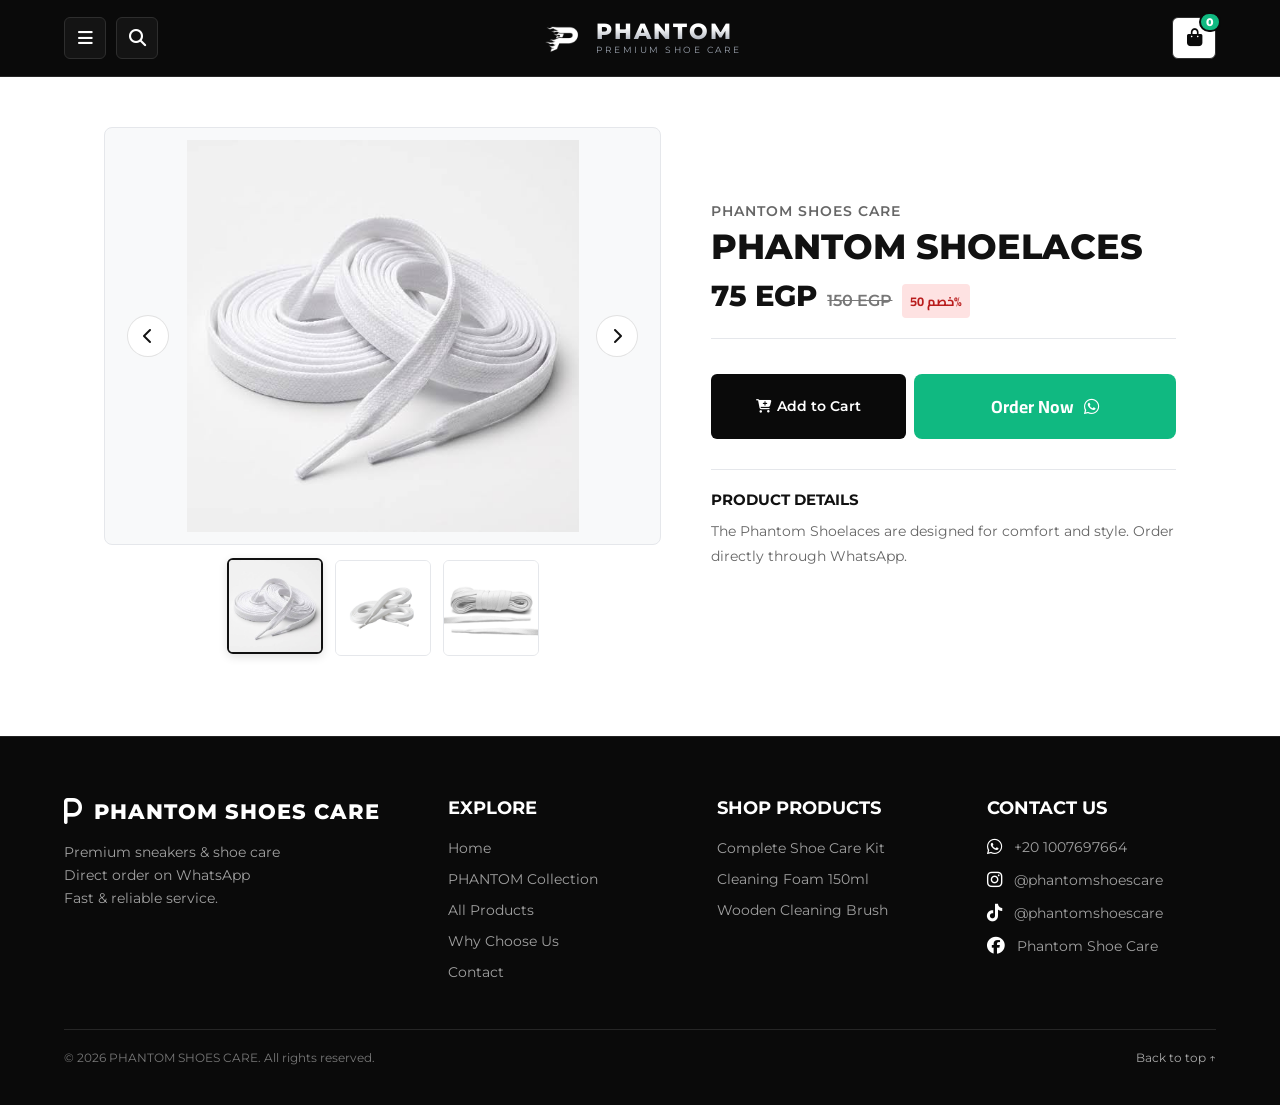
<file: product/shoelaces/shoelaces.html>
<!doctype html>
<html lang="en">
  <head>
    <meta charset="UTF-8" />
    <meta name="viewport" content="width=device-width, initial-scale=1.0" />
    <title>PHANTOM SHOES CARE | Product Details</title>

    <!-- Font Awesome Icons -->
    <link
      rel="stylesheet"
      href="https://cdnjs.cloudflare.com/ajax/libs/font-awesome/6.4.0/css/all.min.css"
    />
    <!-- Google Fonts -->
    <link
      href="https://fonts.googleapis.com/css2?family=Montserrat:wght@400;600;700;800&family=Cairo:wght@600;700&display=swap"
      rel="stylesheet"
    />

    <link rel="stylesheet" href="../style.css" />
  </head>
  <body>
    <!-- 1. HEADER (matching index.html) -->
    <header>
      <div class="header-left">
        <button
          type="button"
          id="productMenuButton"
          class="header-icon-box"
          aria-label="Open menu"
          aria-controls="productMenuPanel"
          aria-expanded="false"
          title="Menu"
        >
          <i class="fa-solid fa-bars" aria-hidden="true"></i>
        </button>
        <a
          href="../../index.html#shop"
          class="header-icon-box"
          aria-label="Browse all products"
          title="Browse all products"
        >
          <i class="fa-solid fa-magnifying-glass" aria-hidden="true"></i>
        </a>
      </div>

      <div class="header-center">
        <a href="../../index.html" class="brand-logo-link" aria-label="PHANTOM home">
          <img
            src="../../phantom-logo.png"
            alt=""
            class="brand-logo-mark"
            aria-hidden="true"
          />
          <div class="brand-logo-text">
            <span class="brand-logo-title">PHANTOM</span>
            <span class="brand-logo-sub">PREMIUM SHOE CARE</span>
          </div>
        </a>
      </div>

      <div class="header-right">
        <button
          type="button"
          class="cart-icon-btn"
          id="productCartButton"
          aria-label="Open shopping cart"
          title="Shopping cart"
        >
          <i class="fa-solid fa-bag-shopping" aria-hidden="true"></i>
          <span class="cart-badge-count" id="productCartCount">0</span>
        </button>
      </div>
    </header>

    <div class="product-menu-backdrop" id="productMenuBackdrop"></div>
    <aside
      class="product-menu-panel"
      id="productMenuPanel"
      aria-hidden="true"
      aria-label="PHANTOM menu"
    >
      <div class="product-menu-header">
        <h2>PHANTOM MENU</h2>
        <button
          type="button"
          class="product-menu-close"
          id="closeProductMenu"
          aria-label="Close menu"
        >
          ×
        </button>
      </div>
      <nav class="product-menu-nav" aria-label="Main navigation">
        <ul>
          <li><a href="../../index.html">Home</a></li>
          <li><a href="../../index.html#products">PHANTOM Collection</a></li>
          <li><a href="../../index.html#shop">All Products</a></li>
          <li><a href="../../index.html#about">Why Choose Us</a></li>
          <li><a href="#contact">Contact</a></li>
        </ul>
      </nav>
    </aside>

    <!-- 2. PRODUCT DETAIL SECTION -->
    <main
      class="product-container"
      data-product-name="Phantom Shoelaces"
      data-product-price="75"
    >
      <!-- معرض صور المنتج -->
      <div class="product-gallery">
        <div
          class="main-image"
          role="region"
          aria-label="Product image gallery"
          onkeydown="handleGalleryKeydown(event)"
        >
          <button
            type="button"
            class="main-image-zoom"
            aria-label="View larger product image"
            onclick="openProductImageZoom()"
          >
            <img
              id="product-main-image"
              src="img1.JPG"
              alt="Phantom Shoelaces"
              style="object-fit: contain"
            />
          </button>
          <button
            type="button"
            class="gallery-arrow gallery-arrow-previous"
            data-direction="-1"
            aria-label="Previous product image"
            onclick="changeProductImage(-1)"
          >
            <i class="fa-solid fa-chevron-left" aria-hidden="true"></i>
          </button>
          <button
            type="button"
            class="gallery-arrow gallery-arrow-next"
            data-direction="1"
            aria-label="Next product image"
            onclick="changeProductImage(1)"
          >
            <i class="fa-solid fa-chevron-right" aria-hidden="true"></i>
          </button>
        </div>
        <div class="thumbnails" aria-label="Product image views">
          <button
            class="thumb active"
            type="button"
            aria-label="View Phantom Shoelaces"
            aria-pressed="true"
            data-position="50%"
            data-description="Phantom Shoelaces"
            data-fit="contain"
            onclick="selectProductImage(this)"
          >
            <img src="img1.JPG" alt="" style="object-position: 50% center" />
          </button>
          <button
            class="thumb"
            type="button"
            aria-label="View Phantom Shoelaces"
            aria-pressed="false"
            data-position="50%"
            data-description="Phantom Shoelaces"
            onclick="selectProductImage(this)"
          >
            <img src="img2.PNG" alt="" style="object-position: 50% center" />
          </button>
          <button
            class="thumb"
            type="button"
            aria-label="View Phantom Shoelaces"
            aria-pressed="false"
            data-position="78%"
            data-description="Phantom Shoelaces"
            data-fit="contain"
            onclick="selectProductImage(this)"
          >
            <img src="img3.WEBP" alt="" style="object-position: 50% center" />
          </button>
        </div>
      </div>

      <div
        id="imageZoomModal"
        class="image-zoom-modal"
        role="dialog"
        aria-modal="true"
        aria-label="Enlarged product image"
        hidden
      >
        <button
          id="closeImageZoom"
          type="button"
          class="image-zoom-close"
          aria-label="Close enlarged image"
        >
          &times;
        </button>
        <img id="zoomedProductImage" src="img1.JPG" alt="" />
      </div>

      <!-- اليمين: تفاصيل المنتج والطلب -->
      <div class="product-details">
        <span class="product-brand">PHANTOM SHOES CARE</span>
        <h1 class="product-title">Phantom Shoelaces</h1>
        <div
          class="product-price"
          aria-label="Discounted price 75 EGP, reduced from 150 EGP"
        >
          <span>75 EGP</span>
          <del class="original-price">150 EGP</del>
          <span class="discount-badge">خصم 50%</span>
        </div>

        <div class="product-actions">
          <button type="button" class="btn-add-cart" id="addToCartButton">
            <i class="fa-solid fa-cart-plus" aria-hidden="true"></i>
            Add to Cart
          </button>
          <button type="button" id="whatsapp-order-btn" class="btn-order-large">
            Order Now
            <i class="fa-brands fa-whatsapp" aria-hidden="true"></i>
          </button>
        </div>

        <div class="product-description">
          <h4>Product Details</h4>
          <p>
            The Phantom Shoelaces are designed for comfort and style. Order
            directly through WhatsApp.
          </p>
        </div>
      </div>
    </main>

    <div class="cart-backdrop" id="cartBackdrop"></div>
    <aside
      class="product-cart-panel"
      id="productCartPanel"
      aria-label="Shopping cart"
      aria-hidden="true"
    >
      <div class="cart-panel-header">
        <h2>Shopping Cart</h2>
        <button
          type="button"
          class="cart-close"
          id="closeProductCart"
          aria-label="Close shopping cart"
        >
          ×
        </button>
      </div>
      <p class="cart-empty" id="cartEmpty">Your cart is empty.</p>
      <div class="product-cart-line" id="productCartLine" hidden>
        <div>
          <h3 id="productCartName">Phantom Shoelaces</h3>
          <p>
            <span id="productCartPrice">75</span> EGP ×
            <span id="productCartQuantity">0</span>
          </p>
        </div>
        <div class="cart-qty-controls">
          <button
            type="button"
            id="decreaseCartQuantity"
            aria-label="Decrease quantity"
          >
            −
          </button>
          <span id="cartQuantityLabel">0</span>
          <button
            type="button"
            id="increaseCartQuantity"
            aria-label="Increase quantity"
          >
            +
          </button>
        </div>
      </div>
      <div class="cart-panel-footer">
        <div class="cart-total-row">
          <span>Total</span>
          <span><span id="productCartTotal">0</span> EGP</span>
        </div>
        <button
          type="button"
          class="cart-checkout"
          id="checkoutWithWhatsApp"
          disabled
        >
          <i class="fa-brands fa-whatsapp" aria-hidden="true"></i>
          Checkout via WhatsApp
        </button>
      </div>
    </aside>

    <div
      class="order-modal"
      id="orderModal"
      role="dialog"
      aria-modal="true"
      aria-labelledby="orderModalTitle"
    >
      <div class="order-modal-box">
        <button
          type="button"
          class="order-close"
          id="closeOrderModal"
          aria-label="Close order form"
        >
          ×
        </button>
        <h2 id="orderModalTitle">Order Details</h2>
        <p class="order-sub">
          Enter your details, then continue to WhatsApp to send your order.
        </p>
        <div class="order-summary" id="orderSummary"></div>
        <form id="orderForm" novalidate>
          <div class="order-field" data-field="name">
            <label for="ordName">Full Name *</label>
            <input type="text" id="ordName" autocomplete="name" />
            <div class="order-error">Please enter your name.</div>
          </div>
          <div class="order-field" data-field="phone">
            <label for="ordPhone">Mobile Number *</label>
            <input
              type="tel"
              id="ordPhone"
              autocomplete="tel"
              inputmode="tel"
              placeholder="01XXXXXXXXX"
            />
            <div class="order-error">Please enter a valid mobile number.</div>
          </div>
          <div class="order-field" data-field="city">
            <label for="ordCity">Governorate / City *</label>
            <input type="text" id="ordCity" autocomplete="address-level1" />
            <div class="order-error">
              Please enter your governorate or city.
            </div>
          </div>
          <div class="order-field" data-field="address">
            <label for="ordAddress">Full Address *</label>
            <textarea id="ordAddress" autocomplete="street-address"></textarea>
            <div class="order-error">Please enter your address.</div>
          </div>
          <div class="order-field">
            <label for="ordNotes">Notes (optional)</label>
            <textarea id="ordNotes"></textarea>
          </div>
          <button type="submit" class="order-submit">
            <i class="fa-brands fa-whatsapp" aria-hidden="true"></i>
            Continue to WhatsApp
          </button>
        </form>
      </div>
    </div>

    <!-- 3. FOOTER -->
    <footer id="contact">
      <div class="footer-brand">
        <div class="logo"><i class="fa-solid fa-p"></i> PHANTOM SHOES CARE</div>
        <p>
          Premium sneakers & shoe care<br />Direct order on WhatsApp<br />Fast &
          reliable service.
        </p>
      </div>

      <nav class="footer-links" aria-label="Explore">
        <h4>Explore</h4>
        <ul>
          <li><a href="../../index.html">Home</a></li>
          <li><a href="../../index.html#products">PHANTOM Collection</a></li>
          <li><a href="../../index.html#shop">All Products</a></li>
          <li><a href="../../index.html#about">Why Choose Us</a></li>
          <li><a href="#contact">Contact</a></li>
        </ul>
      </nav>

      <nav class="footer-links footer-products" aria-label="Product pages">
        <h4>Shop Products</h4>
        <ul>
          <li><a href="../kit-foam/kit.html">Complete Shoe Care Kit</a></li>
          <li>
            <a href="../foam-150ml/foam-150ml.html">Cleaning Foam 150ml</a>
          </li>
          <li><a href="../brush/brush.html">Wooden Cleaning Brush</a></li>
        </ul>
      </nav>

      <div class="footer-contact">
        <h4>Contact Us</h4>
        <div class="contact-item">
          <i class="fa-brands fa-whatsapp" aria-hidden="true"></i>
          <a
            href="https://wa.me/message/DNN5ZANJIBK7E1"
            target="_blank"
            rel="noopener noreferrer"
            >+20 1007697664</a
          >
        </div>
        <div class="contact-item">
          <i class="fa-brands fa-instagram" aria-hidden="true"></i>
          <a
            href="https://www.instagram.com/phantomshoescare/"
            target="_blank"
            rel="noopener noreferrer"
            >@phantomshoescare</a
          >
        </div>
        <div class="contact-item">
          <i class="fa-brands fa-tiktok" aria-hidden="true"></i>
          <a
            href="https://www.tiktok.com/@phantomshoescare"
            target="_blank"
            rel="noopener noreferrer"
            >@phantomshoescare</a
          >
        </div>
        <div class="contact-item">
          <i class="fa-brands fa-facebook" aria-hidden="true"></i>
          <a
            href="https://www.facebook.com/share/1E3GbitKws/?mibextid=wwXIfr"
            target="_blank"
            rel="noopener noreferrer"
            >Phantom Shoe Care</a
          >
        </div>
      </div>
      <div class="footer-bottom">
        <span>© 2026 PHANTOM SHOES CARE. All rights reserved.</span>
        <a href="#">Back to top ↑</a>
      </div>
    </footer>

    <!-- سكربت اختيار الحجم وإرساله عبر واتساب -->
    <script src="../script.js"></script>
  </body>
</html>
</file>
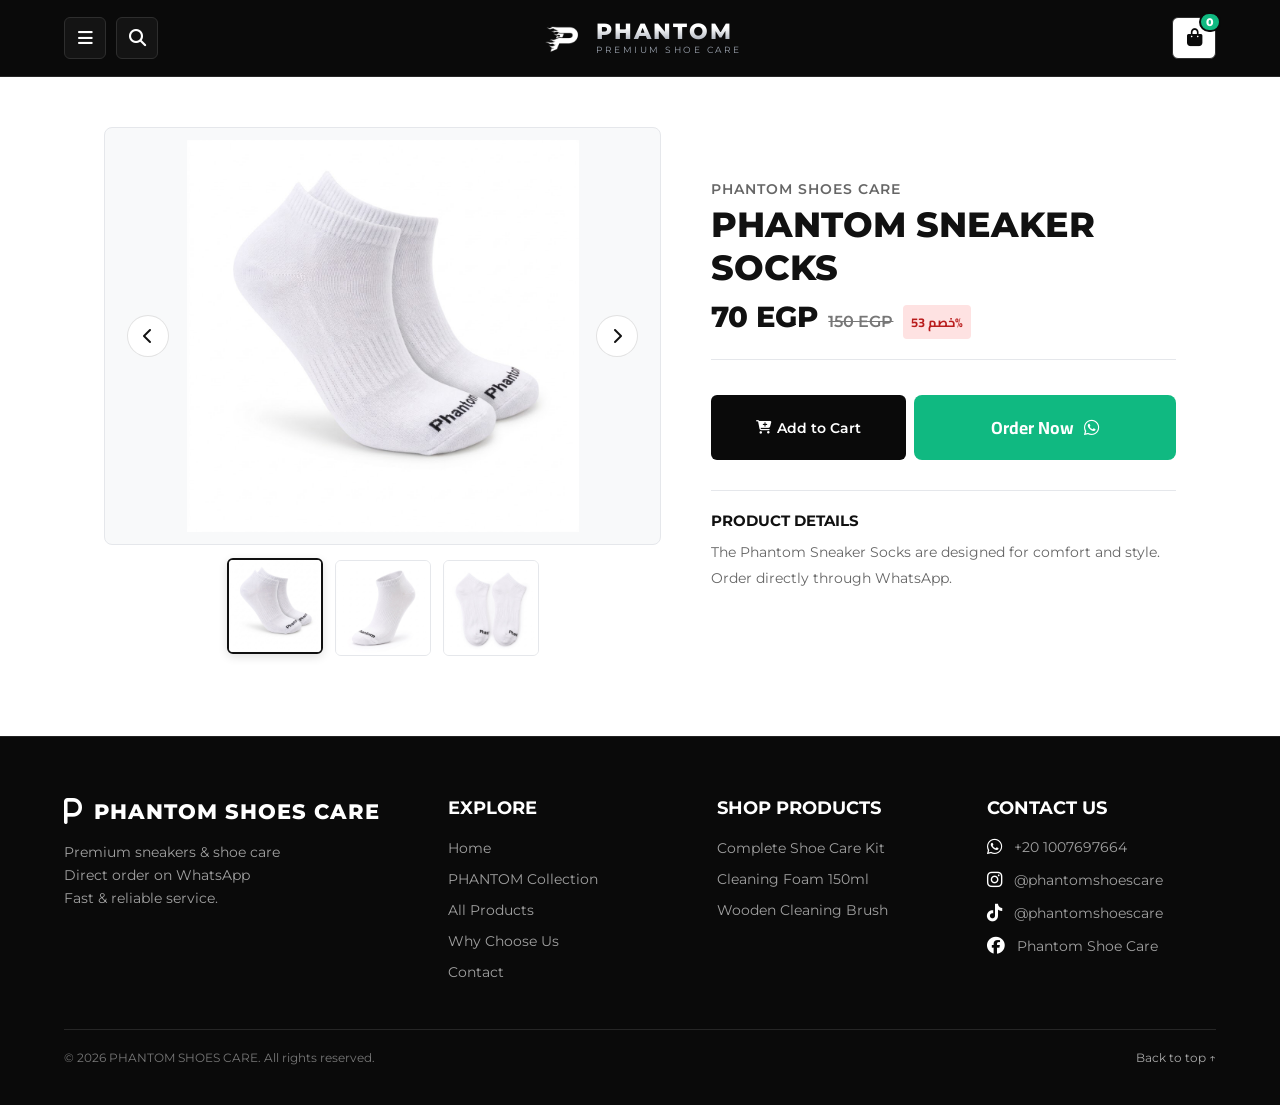
<file: product/sneaker-socks/sneaker-socks.html>
<!doctype html>
<html lang="en">
  <head>
    <meta charset="UTF-8" />
    <meta name="viewport" content="width=device-width, initial-scale=1.0" />
    <title>PHANTOM SHOES CARE | Product Details</title>

    <!-- Font Awesome Icons -->
    <link
      rel="stylesheet"
      href="https://cdnjs.cloudflare.com/ajax/libs/font-awesome/6.4.0/css/all.min.css"
    />
    <!-- Google Fonts -->
    <link
      href="https://fonts.googleapis.com/css2?family=Montserrat:wght@400;600;700;800&family=Cairo:wght@600;700&display=swap"
      rel="stylesheet"
    />

    <link rel="stylesheet" href="../style.css" />
  </head>
  <body>
    <!-- 1. HEADER (matching index.html) -->
    <header>
      <div class="header-left">
        <button
          type="button"
          id="productMenuButton"
          class="header-icon-box"
          aria-label="Open menu"
          aria-controls="productMenuPanel"
          aria-expanded="false"
          title="Menu"
        >
          <i class="fa-solid fa-bars" aria-hidden="true"></i>
        </button>
        <a
          href="../../index.html#shop"
          class="header-icon-box"
          aria-label="Browse all products"
          title="Browse all products"
        >
          <i class="fa-solid fa-magnifying-glass" aria-hidden="true"></i>
        </a>
      </div>

      <div class="header-center">
        <a href="../../index.html" class="brand-logo-link" aria-label="PHANTOM home">
          <img
            src="../../phantom-logo.png"
            alt=""
            class="brand-logo-mark"
            aria-hidden="true"
          />
          <div class="brand-logo-text">
            <span class="brand-logo-title">PHANTOM</span>
            <span class="brand-logo-sub">PREMIUM SHOE CARE</span>
          </div>
        </a>
      </div>

      <div class="header-right">
        <button
          type="button"
          class="cart-icon-btn"
          id="productCartButton"
          aria-label="Open shopping cart"
          title="Shopping cart"
        >
          <i class="fa-solid fa-bag-shopping" aria-hidden="true"></i>
          <span class="cart-badge-count" id="productCartCount">0</span>
        </button>
      </div>
    </header>

    <div class="product-menu-backdrop" id="productMenuBackdrop"></div>
    <aside
      class="product-menu-panel"
      id="productMenuPanel"
      aria-hidden="true"
      aria-label="PHANTOM menu"
    >
      <div class="product-menu-header">
        <h2>PHANTOM MENU</h2>
        <button
          type="button"
          class="product-menu-close"
          id="closeProductMenu"
          aria-label="Close menu"
        >
          ×
        </button>
      </div>
      <nav class="product-menu-nav" aria-label="Main navigation">
        <ul>
          <li><a href="../../index.html">Home</a></li>
          <li><a href="../../index.html#products">PHANTOM Collection</a></li>
          <li><a href="../../index.html#shop">All Products</a></li>
          <li><a href="../../index.html#about">Why Choose Us</a></li>
          <li><a href="#contact">Contact</a></li>
        </ul>
      </nav>
    </aside>

    <!-- 2. PRODUCT DETAIL SECTION -->
    <main
      class="product-container"
      data-product-name="Phantom  Sneaker Socks"
      data-product-price="70"
    >
      <!-- معرض صور المنتج -->
      <div class="product-gallery">
        <div
          class="main-image"
          role="region"
          aria-label="Product image gallery"
          onkeydown="handleGalleryKeydown(event)"
        >
          <button
            type="button"
            class="main-image-zoom"
            aria-label="View larger product image"
            onclick="openProductImageZoom()"
          >
            <img
              id="product-main-image"
              src="img1.JPG"
              alt="Phantom Sneaker Socks"
              style="object-fit: contain"
            />
          </button>
          <button
            type="button"
            class="gallery-arrow gallery-arrow-previous"
            data-direction="-1"
            aria-label="Previous product image"
            onclick="changeProductImage(-1)"
          >
            <i class="fa-solid fa-chevron-left" aria-hidden="true"></i>
          </button>
          <button
            type="button"
            class="gallery-arrow gallery-arrow-next"
            data-direction="1"
            aria-label="Next product image"
            onclick="changeProductImage(1)"
          >
            <i class="fa-solid fa-chevron-right" aria-hidden="true"></i>
          </button>
        </div>
        <div class="thumbnails" aria-label="Product image views">
          <button
            class="thumb active"
            type="button"
            aria-label="View Phantom Sneaker Socks"
            aria-pressed="true"
            data-position="50%"
            data-description="Phantom Sneaker Socks"
            data-fit="contain"
            onclick="selectProductImage(this)"
          >
            <img src="img1.JPG" alt="" style="object-position: 50% center" />
          </button>
          <button
            class="thumb"
            type="button"
            aria-label="View Phantom Sneaker Socks"
            aria-pressed="false"
            data-position="50%"
            data-description="Phantom Sneaker Socks"
            onclick="selectProductImage(this)"
          >
            <img src="img2.JPG" alt="" style="object-position: 50% center" />
          </button>
          <button
            class="thumb"
            type="button"
            aria-label="View Phantom Sneaker Socks"
            aria-pressed="false"
            data-position="78%"
            data-description="Phantom Sneaker Socks"
            data-fit="contain"
            onclick="selectProductImage(this)"
          >
            <img src="img3.JPG" alt="" style="object-position: 50% center" />
          </button>
        </div>
      </div>

      <div
        id="imageZoomModal"
        class="image-zoom-modal"
        role="dialog"
        aria-modal="true"
        aria-label="Enlarged product image"
        hidden
      >
        <button
          id="closeImageZoom"
          type="button"
          class="image-zoom-close"
          aria-label="Close enlarged image"
        >
          &times;
        </button>
        <img id="zoomedProductImage" src="img1.JPG" alt="" />
      </div>

      <!-- اليمين: تفاصيل المنتج والطلب -->
      <div class="product-details">
        <span class="product-brand">PHANTOM SHOES CARE</span>
        <h1 class="product-title">Phantom Sneaker Socks</h1>
        <div
          class="product-price"
          aria-label="Discounted price 70 EGP, reduced from 150 EGP"
        >
          <span>70 EGP</span>
          <del class="original-price">150 EGP</del>
          <span class="discount-badge">خصم 53%</span>
        </div>

        <div class="product-actions">
          <button type="button" class="btn-add-cart" id="addToCartButton">
            <i class="fa-solid fa-cart-plus" aria-hidden="true"></i>
            Add to Cart
          </button>
          <button type="button" id="whatsapp-order-btn" class="btn-order-large">
            Order Now
            <i class="fa-brands fa-whatsapp" aria-hidden="true"></i>
          </button>
        </div>

        <div class="product-description">
          <h4>Product Details</h4>
          <p>
            The Phantom Sneaker Socks are designed for comfort and style. Order
            directly through WhatsApp.
          </p>
        </div>
      </div>
    </main>

    <div class="cart-backdrop" id="cartBackdrop"></div>
    <aside
      class="product-cart-panel"
      id="productCartPanel"
      aria-label="Shopping cart"
      aria-hidden="true"
    >
      <div class="cart-panel-header">
        <h2>Shopping Cart</h2>
        <button
          type="button"
          class="cart-close"
          id="closeProductCart"
          aria-label="Close shopping cart"
        >
          ×
        </button>
      </div>
      <p class="cart-empty" id="cartEmpty">Your cart is empty.</p>
      <div class="product-cart-line" id="productCartLine" hidden>
        <div>
          <h3 id="productCartName">Phantom Sneaker Socks</h3>
          <p>
            <span id="productCartPrice">70</span> EGP ×
            <span id="productCartQuantity">0</span>
          </p>
        </div>
        <div class="cart-qty-controls">
          <button
            type="button"
            id="decreaseCartQuantity"
            aria-label="Decrease quantity"
          >
            −
          </button>
          <span id="cartQuantityLabel">0</span>
          <button
            type="button"
            id="increaseCartQuantity"
            aria-label="Increase quantity"
          >
            +
          </button>
        </div>
      </div>
      <div class="cart-panel-footer">
        <div class="cart-total-row">
          <span>Total</span>
          <span><span id="productCartTotal">0</span> EGP</span>
        </div>
        <button
          type="button"
          class="cart-checkout"
          id="checkoutWithWhatsApp"
          disabled
        >
          <i class="fa-brands fa-whatsapp" aria-hidden="true"></i>
          Checkout via WhatsApp
        </button>
      </div>
    </aside>

    <div
      class="order-modal"
      id="orderModal"
      role="dialog"
      aria-modal="true"
      aria-labelledby="orderModalTitle"
    >
      <div class="order-modal-box">
        <button
          type="button"
          class="order-close"
          id="closeOrderModal"
          aria-label="Close order form"
        >
          ×
        </button>
        <h2 id="orderModalTitle">Order Details</h2>
        <p class="order-sub">
          Enter your details, then continue to WhatsApp to send your order.
        </p>
        <div class="order-summary" id="orderSummary"></div>
        <form id="orderForm" novalidate>
          <div class="order-field" data-field="name">
            <label for="ordName">Full Name *</label>
            <input type="text" id="ordName" autocomplete="name" />
            <div class="order-error">Please enter your name.</div>
          </div>
          <div class="order-field" data-field="phone">
            <label for="ordPhone">Mobile Number *</label>
            <input
              type="tel"
              id="ordPhone"
              autocomplete="tel"
              inputmode="tel"
              placeholder="01XXXXXXXXX"
            />
            <div class="order-error">Please enter a valid mobile number.</div>
          </div>
          <div class="order-field" data-field="city">
            <label for="ordCity">Governorate / City *</label>
            <input type="text" id="ordCity" autocomplete="address-level1" />
            <div class="order-error">
              Please enter your governorate or city.
            </div>
          </div>
          <div class="order-field" data-field="address">
            <label for="ordAddress">Full Address *</label>
            <textarea id="ordAddress" autocomplete="street-address"></textarea>
            <div class="order-error">Please enter your address.</div>
          </div>
          <div class="order-field">
            <label for="ordNotes">Notes (optional)</label>
            <textarea id="ordNotes"></textarea>
          </div>
          <button type="submit" class="order-submit">
            <i class="fa-brands fa-whatsapp" aria-hidden="true"></i>
            Continue to WhatsApp
          </button>
        </form>
      </div>
    </div>

    <!-- 3. FOOTER -->
    <footer id="contact">
      <div class="footer-brand">
        <div class="logo"><i class="fa-solid fa-p"></i> PHANTOM SHOES CARE</div>
        <p>
          Premium sneakers & shoe care<br />Direct order on WhatsApp<br />Fast &
          reliable service.
        </p>
      </div>

      <nav class="footer-links" aria-label="Explore">
        <h4>Explore</h4>
        <ul>
          <li><a href="../../index.html">Home</a></li>
          <li><a href="../../index.html#products">PHANTOM Collection</a></li>
          <li><a href="../../index.html#shop">All Products</a></li>
          <li><a href="../../index.html#about">Why Choose Us</a></li>
          <li><a href="#contact">Contact</a></li>
        </ul>
      </nav>

      <nav class="footer-links footer-products" aria-label="Product pages">
        <h4>Shop Products</h4>
        <ul>
          <li><a href="../kit-foam/kit.html">Complete Shoe Care Kit</a></li>
          <li><a href="../foam-150ml/foam-150ml.html">Cleaning Foam 150ml</a></li>
          <li><a href="../brush/brush.html">Wooden Cleaning Brush</a></li>
        </ul>
      </nav>

      <div class="footer-contact">
        <h4>Contact Us</h4>
        <div class="contact-item">
          <i class="fa-brands fa-whatsapp" aria-hidden="true"></i>
          <a href="https://wa.me/message/DNN5ZANJIBK7E1" target="_blank" rel="noopener noreferrer">+20 1007697664</a>
        </div>
        <div class="contact-item">
          <i class="fa-brands fa-instagram" aria-hidden="true"></i>
          <a href="https://www.instagram.com/phantomshoescare/" target="_blank" rel="noopener noreferrer">@phantomshoescare</a>
        </div>
        <div class="contact-item">
          <i class="fa-brands fa-tiktok" aria-hidden="true"></i>
          <a href="https://www.tiktok.com/@phantomshoescare" target="_blank" rel="noopener noreferrer">@phantomshoescare</a>
        </div>
        <div class="contact-item">
          <i class="fa-brands fa-facebook" aria-hidden="true"></i>
          <a href="https://www.facebook.com/share/1E3GbitKws/?mibextid=wwXIfr" target="_blank" rel="noopener noreferrer">Phantom Shoe Care</a>
        </div>
      </div>
      <div class="footer-bottom">
        <span>© 2026 PHANTOM SHOES CARE. All rights reserved.</span>
        <a href="#">Back to top ↑</a>
      </div>
    </footer>

    <!-- سكربت اختيار الحجم وإرساله عبر واتساب -->
    <script src="../script.js"></script>
  </body>
</html>
</file>
<file: product/style.css>
/* CSS Reset & Variables (مطابقة تماماً للصفحة الرئيسية) */
* {
  margin: 0;
  padding: 0;
  box-sizing: border-box;
  font-family: "Montserrat", sans-serif;
}

:root {
  --primary-bg: #0a0a0a;
  --accent-yellow: #6a6a6a;
  --whatsapp-green: #10b981;
  --text-gray: #a0a0a0;
  --light-bg: #f8f9fa;
  --border-color: #e5e7eb;
}

body {
  background-color: #ffffff;
  color: #111111;
}

/* --- 1. HEADER (matching the homepage layout) --- */
header {
  background-color: var(--primary-bg);
  padding: 14px 5%;
  display: grid;
  grid-template-columns: 1fr auto 1fr;
  align-items: center;
  border-bottom: 1px solid #262626;
  position: sticky;
  top: 0;
  z-index: 50;
  direction: ltr;
}

.logo {
  display: flex;
  align-items: center;
  color: #ffffff;
  font-weight: 800;
  font-size: 1.3rem;
  letter-spacing: 1px;
  text-transform: uppercase;
  text-decoration: none;
}

.logo i {
  font-size: 1.8rem;
  margin-right: 10px;
}

.header-left {
  display: flex;
  align-items: center;
  justify-content: flex-start;
  gap: 10px;
}

.header-icon-box {
  width: 42px;
  height: 42px;
  border: 1px solid #2e2e2e;
  background-color: #141414;
  color: #ffffff;
  border-radius: 6px;
  display: inline-flex;
  align-items: center;
  justify-content: center;
  font-size: 1.05rem;
  text-decoration: none;
  cursor: pointer;
  transition: all 0.25s ease;
}

.header-icon-box:hover {
  background-color: #ffffff;
  color: #0a0a0a;
  border-color: #ffffff;
}

.product-menu-backdrop {
  display: none;
  position: fixed;
  inset: 0;
  z-index: 1090;
  background: rgba(0, 0, 0, 0.65);
}

.product-menu-backdrop.open {
  display: block;
}

.product-menu-panel {
  position: fixed;
  top: 0;
  left: 0;
  z-index: 1100;
  width: min(320px, 85vw);
  height: 100vh;
  padding: 22px;
  background: #0f0f0f;
  color: #ffffff;
  display: flex;
  flex-direction: column;
  transform: translateX(-100%);
  transition: transform 0.3s ease;
}

.product-menu-panel.open {
  transform: translateX(0);
}

.product-menu-header {
  display: flex;
  align-items: center;
  justify-content: space-between;
  padding-bottom: 16px;
  border-bottom: 1px solid #292929;
}

.product-menu-header h2 {
  font-size: 1.1rem;
  letter-spacing: 1px;
}

.product-menu-close {
  border: 0;
  background: transparent;
  color: #ffffff;
  font-size: 1.6rem;
  cursor: pointer;
}

.product-menu-nav {
  margin-top: 16px;
}

.product-menu-nav ul {
  display: flex;
  flex-direction: column;
  gap: 6px;
  list-style: none;
}

.product-menu-nav a {
  display: block;
  padding: 12px;
  border-radius: 6px;
  color: #d1d5db;
  text-decoration: none;
  transition:
    background-color 0.2s ease,
    color 0.2s ease;
}

.product-menu-nav a:hover,
.product-menu-nav a:focus-visible {
  background: #262626;
  color: #ffffff;
}

.header-center {
  display: flex;
  justify-content: center;
  align-items: center;
}

.brand-logo-link {
  display: flex;
  align-items: center;
  gap: 10px;
  color: #ffffff;
  text-decoration: none;
}

.brand-logo-mark {
  width: 48px;
  height: 48px;
  flex: 0 0 auto;
  object-fit: contain;
  filter: invert(1);
  mix-blend-mode: screen;
}

.brand-logo-text {
  display: flex;
  flex-direction: column;
  align-items: flex-start;
  line-height: 1;
}

.brand-logo-title {
  font-weight: 800;
  font-size: 1.35rem;
  letter-spacing: 2px;
  text-transform: uppercase;
  background: linear-gradient(180deg, #ffffff 30%, #9ca3af 100%);
  background-clip: text;
  -webkit-text-fill-color: transparent;
}

.brand-logo-sub {
  margin-top: 3px;
  color: #9ca3af;
  font-size: 0.55rem;
  letter-spacing: 2.5px;
  text-transform: uppercase;
}

.header-right {
  display: flex;
  align-items: center;
  justify-content: flex-end;
}

.cart-icon-btn {
  position: relative;
  width: 44px;
  height: 42px;
  border: 1px solid #2e2e2e;
  background-color: #ffffff;
  color: #0a0a0a;
  border-radius: 6px;
  display: inline-flex;
  align-items: center;
  justify-content: center;
  font-size: 1.1rem;
  text-decoration: none;
  transition:
    transform 0.2s,
    background-color 0.2s;
}

.cart-icon-btn:hover {
  background-color: #e5e7eb;
  transform: translateY(-1px);
}

.cart-badge-count {
  position: absolute;
  top: -6px;
  right: -6px;
  min-width: 20px;
  height: 20px;
  padding: 0 5px;
  border: 2px solid var(--primary-bg);
  border-radius: 999px;
  background-color: var(--whatsapp-green);
  color: #ffffff;
  display: flex;
  align-items: center;
  justify-content: center;
  font-size: 0.7rem;
  font-weight: 800;
}

/* --- 2. PRODUCT DETAIL SECTION --- */
.product-container {
  max-width: 1200px;
  margin: 50px auto 80px;
  padding: 0 5%;
  display: grid;
  grid-template-columns: 1.2fr 1fr;
  gap: 50px;
}

/* الجزء الأيسر: معرض الصور */
.product-gallery {
  display: flex;
  flex-direction: column;
  gap: 15px;
}

.main-image {
  position: relative;
  overflow: hidden;
  background-color: var(--light-bg);
  border: 1px solid var(--border-color);
  border-radius: 8px;
  padding: 12px;
  display: flex;
  align-items: center;
  justify-content: center;
  aspect-ratio: 4 / 3;
}

.main-image-zoom {
  width: 100%;
  height: 100%;
  border: 0;
  background: transparent;
  display: flex;
  align-items: center;
  justify-content: center;
  cursor: zoom-in;
}

.main-image img {
  width: 100%;
  height: 100%;
  max-width: 100%;
  max-height: 100%;
  object-fit: cover;
  object-position: 50% center;
  transition: object-position 0.45s ease;
}

.gallery-arrow {
  position: absolute;
  top: 50%;
  width: 42px;
  height: 42px;
  border: 1px solid rgba(17, 17, 17, 0.12);
  border-radius: 50%;
  background: rgba(255, 255, 255, 0.92);
  color: #111111;
  display: inline-flex;
  align-items: center;
  justify-content: center;
  font-size: 1rem;
  cursor: pointer;
  transform: translateY(-50%);
  transition:
    background-color 0.2s ease,
    box-shadow 0.2s ease;
}

.gallery-arrow:hover {
  background: #ffffff;
  box-shadow: 0 4px 14px rgba(0, 0, 0, 0.16);
}

.gallery-arrow:focus-visible,
.thumb:focus-visible {
  outline: 2px solid #111111;
  outline-offset: 3px;
}

.gallery-arrow-previous {
  left: 22px;
}

.gallery-arrow-next {
  right: 22px;
}

.thumbnails {
  display: flex;
  justify-content: center;
  gap: 12px;
}

.thumb {
  padding: 0;
  width: 96px;
  max-width: 22vw;
  flex: 0 1 96px;
  aspect-ratio: 1;
  overflow: hidden;
  background-color: var(--light-bg);
  border: 1px solid var(--border-color);
  border-radius: 6px;
  cursor: pointer;
  transition:
    border-color 0.2s,
    transform 0.2s,
    box-shadow 0.2s;
}

.thumb:hover,
.thumb.active {
  border: 2px solid #111111;
}

.thumb.active {
  box-shadow: 0 3px 10px rgba(0, 0, 0, 0.12);
  transform: translateY(-2px);
}

.thumb img {
  display: block;
  width: 100%;
  height: 100%;
  object-fit: cover;
}

.image-zoom-modal[hidden] {
  display: none;
}

.image-zoom-modal {
  position: fixed;
  inset: 0;
  z-index: 100;
  padding: 24px;
  background: rgba(0, 0, 0, 0.9);
  display: flex;
  align-items: center;
  justify-content: center;
}

.image-zoom-modal img {
  max-width: min(94vw, 1100px);
  max-height: 88vh;
  object-fit: contain;
}

.image-zoom-close {
  position: absolute;
  top: 16px;
  right: 16px;
  width: 44px;
  height: 44px;
  border: 1px solid rgba(255, 255, 255, 0.55);
  border-radius: 50%;
  background: rgba(0, 0, 0, 0.55);
  color: #ffffff;
  font-size: 1.5rem;
  cursor: pointer;
}

/* الجزء الأيمن: تفاصيل المنتج */
.product-details {
  display: flex;
  flex-direction: column;
  justify-content: center;
}

.product-brand {
  font-size: 0.9rem;
  text-transform: uppercase;
  letter-spacing: 1px;
  color: #666666;
  margin-bottom: 5px;
  font-weight: 600;
}

.product-title {
  font-size: 2.2rem;
  font-weight: 800;
  margin-bottom: 10px;
  text-transform: uppercase;
}

.product-colorway {
  font-size: 1rem;
  color: #555555;
  margin-bottom: 20px;
}

.product-price {
  font-size: 1.8rem;
  font-weight: 800;
  color: #111111;
  margin-bottom: 25px;
  border-bottom: 1px solid var(--border-color);
  padding-bottom: 20px;
  display: flex;
  align-items: baseline;
  flex-wrap: wrap;
  gap: 10px;
}

.product-price .original-price {
  color: #777777;
  font-size: 1rem;
  font-weight: 600;
}

.product-price .discount-badge {
  padding: 5px 8px;
  border-radius: 4px;
  background-color: #fee2e2;
  color: #b91c1c;
  font-family: "Cairo", sans-serif;
  font-size: 0.8rem;
  font-weight: 700;
}

/* اختيار المقاسات */
.size-section {
  margin-bottom: 30px;
}

.size-header {
  font-size: 0.95rem;
  font-weight: 700;
  text-transform: uppercase;
  margin-bottom: 12px;
  display: flex;
  justify-content: space-between;
}

.size-grid {
  display: grid;
  grid-template-columns: repeat(5, 1fr);
  gap: 10px;
}

.size-box {
  border: 1px solid var(--border-color);
  padding: 12px 0;
  text-align: center;
  font-weight: 600;
  font-size: 0.9rem;
  border-radius: 6px;
  cursor: pointer;
  transition: all 0.2s;
  background-color: #ffffff;
  color: #111111;
}

.size-box:hover {
  border-color: #111111;
}

.size-box.selected {
  background-color: #111111;
  color: #ffffff;
  border-color: #111111;
}

/* زر الواتساب الكبير */
.btn-order-large {
  background-color: var(--whatsapp-green);
  color: #ffffff;
  padding: 16px;
  border: 0;
  border-radius: 8px;
  text-align: center;
  display: flex;
  align-items: center;
  justify-content: center;
  gap: 10px;
  font-size: 1.1rem;
  font-weight: 700;
  font-family: "Cairo", sans-serif;
  transition: background-color 0.3s;
  cursor: pointer;
}

.btn-order-large:hover {
  background-color: #059669;
}

.product-actions {
  display: grid;
  grid-template-columns: 1fr 1.35fr;
  gap: 8px;
  margin-top: 10px;
}

.btn-add-cart {
  padding: 11px 10px;
  border: 0;
  border-radius: 6px;
  background-color: #0a0a0a;
  color: #ffffff;
  display: flex;
  align-items: center;
  justify-content: center;
  gap: 6px;
  font-size: 0.85rem;
  font-weight: 600;
  cursor: pointer;
  transition: background-color 0.2s;
}

.btn-add-cart:hover {
  background-color: #333333;
}

.cart-backdrop {
  display: none;
  position: fixed;
  inset: 0;
  z-index: 1090;
  background: rgba(0, 0, 0, 0.65);
}

.cart-backdrop.open {
  display: block;
}

.product-cart-panel {
  position: fixed;
  top: 0;
  right: 0;
  z-index: 1100;
  width: min(400px, 90vw);
  height: 100vh;
  padding: 22px;
  background: #0f0f0f;
  color: #ffffff;
  display: flex;
  flex-direction: column;
  transform: translateX(100%);
  transition: transform 0.3s ease;
}

.product-cart-panel.open {
  transform: translateX(0);
}

.cart-panel-header,
.product-cart-line,
.cart-qty-controls,
.cart-total-row {
  display: flex;
  align-items: center;
  justify-content: space-between;
}

.cart-panel-header {
  padding-bottom: 16px;
  border-bottom: 1px solid #292929;
}

.cart-panel-header h2 {
  font-size: 1.1rem;
}

.cart-close,
.cart-qty-controls button {
  border: 0;
  color: #ffffff;
  cursor: pointer;
}

.cart-close {
  background: transparent;
  font-size: 1.6rem;
}

.cart-empty {
  margin: auto 0;
  color: #a0a0a0;
  text-align: center;
}

.cart-empty[hidden],
.product-cart-line[hidden] {
  display: none;
}

.product-cart-line {
  gap: 12px;
  padding: 20px 0;
  border-bottom: 1px solid #292929;
}

.product-cart-line h3 {
  margin-bottom: 6px;
  font-size: 0.9rem;
}

.product-cart-line p {
  color: #a0a0a0;
  font-size: 0.85rem;
}

.cart-qty-controls {
  gap: 8px;
}

.cart-qty-controls button {
  width: 28px;
  height: 28px;
  border-radius: 4px;
  background: #262626;
}

.cart-panel-footer {
  margin-top: auto;
  padding-top: 16px;
  border-top: 1px solid #292929;
}

.cart-total-row {
  margin-bottom: 14px;
  font-weight: 700;
}

.cart-checkout,
.order-submit {
  width: 100%;
  border: 0;
  border-radius: 6px;
  background: var(--whatsapp-green);
  color: #ffffff;
  padding: 13px;
  display: flex;
  align-items: center;
  justify-content: center;
  gap: 8px;
  font-size: 0.95rem;
  font-weight: 700;
  cursor: pointer;
}

.cart-checkout:hover,
.order-submit:hover {
  background: #059669;
}

.cart-checkout:disabled {
  background: #555555;
  cursor: not-allowed;
}

.order-modal {
  display: none;
  position: fixed;
  inset: 0;
  z-index: 1200;
  padding: 16px;
  background: rgba(0, 0, 0, 0.7);
  align-items: center;
  justify-content: center;
  overflow-y: auto;
}

.order-modal.open {
  display: flex;
}

.order-modal-box {
  position: relative;
  width: 100%;
  max-width: 460px;
  max-height: calc(100vh - 32px);
  overflow-y: auto;
  padding: 22px 20px;
  border-radius: 10px;
  background: #ffffff;
  color: #111111;
}

.order-modal-box h2 {
  margin-bottom: 4px;
  font-size: 1.15rem;
}

.order-sub {
  margin-bottom: 14px;
  color: #666666;
  font-size: 0.82rem;
}

.order-close {
  position: absolute;
  top: 12px;
  right: 14px;
  border: 0;
  background: none;
  color: #111111;
  font-size: 1.6rem;
  line-height: 1;
  cursor: pointer;
}

.order-summary {
  margin-bottom: 16px;
  padding: 10px 12px;
  border: 1px solid var(--border-color);
  border-radius: 6px;
  background: var(--light-bg);
  font-size: 0.82rem;
}

.order-summary div {
  display: flex;
  justify-content: space-between;
  gap: 10px;
  padding: 3px 0;
}

.order-summary .order-total {
  margin-top: 6px;
  padding-top: 6px;
  border-top: 1px dashed #cfcfcf;
  font-weight: 700;
}

.order-field {
  margin-bottom: 12px;
}

.order-field label {
  display: block;
  margin-bottom: 5px;
  font-size: 0.82rem;
  font-weight: 700;
}

.order-field input,
.order-field textarea {
  width: 100%;
  padding: 10px 12px;
  border: 1px solid #d1d5db;
  border-radius: 6px;
  outline: none;
  background: #ffffff;
  color: #111111;
  font-size: 0.9rem;
}

.order-field input:focus,
.order-field textarea:focus {
  border-color: #111111;
}

.order-field textarea {
  min-height: 60px;
  resize: vertical;
}

.order-field.invalid input,
.order-field.invalid textarea {
  border-color: #ef4444;
}

.order-error {
  display: none;
  margin-top: 4px;
  color: #ef4444;
  font-size: 0.75rem;
}

.order-field.invalid .order-error {
  display: block;
}

.order-submit {
  margin-top: 6px;
}

/* تفاصيل إضافية */
.product-description {
  margin-top: 30px;
  border-top: 1px solid var(--border-color);
  padding-top: 20px;
}

.product-description h4 {
  font-size: 0.95rem;
  font-weight: 700;
  text-transform: uppercase;
  margin-bottom: 10px;
}

.product-description p {
  font-size: 0.9rem;
  color: #666666;
  line-height: 1.75;
  margin-bottom: 12px;
}

.product-description h5 {
  margin: 16px 0 8px;
  font-size: 0.9rem;
}

.product-description ul {
  margin: 0 0 14px;
  padding-inline-start: 20px;
  color: #666666;
}

.product-description li {
  margin-bottom: 8px;
  font-size: 0.9rem;
  line-height: 1.6;
}

/* --- 3. FOOTER (نفس الفوتر الأساسي) --- */
footer {
  background-color: var(--primary-bg);
  color: #ffffff;
  padding: 60px 5% 40px;
  display: grid;
  grid-template-columns: minmax(200px, 1.5fr) repeat(3, minmax(130px, 1fr));
  gap: 40px;
  border-top: 1px solid #222222;
}

.footer-brand .logo {
  margin-bottom: 15px;
}

.footer-brand p {
  color: var(--text-gray);
  font-size: 0.9rem;
  line-height: 1.6;
  margin-top: 15px;
}

.footer-links h4,
.footer-contact h4 {
  font-size: 1.1rem;
  font-weight: 700;
  text-transform: uppercase;
  margin-bottom: 20px;
}

.footer-links ul {
  list-style: none;
  display: flex;
  flex-direction: column;
  gap: 12px;
}

.footer-links ul li a {
  color: var(--text-gray);
  text-decoration: none;
  font-size: 0.9rem;
  transition: color 0.3s;
}

.footer-links ul li a:hover {
  color: #ffffff;
}

.footer-contact .contact-item {
  display: flex;
  align-items: center;
  gap: 12px;
  margin-bottom: 15px;
  color: var(--text-gray);
  font-size: 0.9rem;
}

.footer-contact .contact-item i {
  font-size: 1.1rem;
  color: #ffffff;
}

.footer-contact .contact-item a {
  color: var(--text-gray);
  text-decoration: none;
  transition: color 0.3s;
}

.footer-contact .contact-item a:hover {
  color: #ffffff;
}

.footer-bottom {
  grid-column: 1 / -1;
  display: flex;
  justify-content: space-between;
  align-items: center;
  gap: 16px;
  margin-top: 8px;
  padding-top: 20px;
  border-top: 1px solid #262626;
  color: #777777;
  font-size: 0.78rem;
}

.footer-bottom a {
  color: #aaaaaa;
  text-decoration: none;
  transition: color 0.2s ease;
}

.footer-bottom a:hover {
  color: #ffffff;
}

/* Responsive Design */
@media (max-width: 1024px) {
  footer {
    grid-template-columns: 1fr;
  }
}

@media (max-width: 850px) {
  .product-container {
    grid-template-columns: 1fr;
    gap: 30px;
  }
  .product-details {
    justify-content: flex-start;
  }
}

@media (max-width: 600px) {
  header {
    padding: 12px 4%;
  }

  .brand-logo-title {
    font-size: 1.1rem;
    letter-spacing: 1.5px;
  }

  .brand-logo-sub {
    font-size: 0.48rem;
    letter-spacing: 1.5px;
  }
  .brand-logo-mark {
    width: 42px;
    height: 42px;
  }

  .header-icon-box,
  .cart-icon-btn {
    width: 38px;
    height: 38px;
  }

  .product-container {
    margin-top: 30px;
  }

  .product-title {
    font-size: 1.8rem;
  }

  .size-grid {
    grid-template-columns: repeat(2, 1fr);
  }

  .gallery-arrow {
    width: 36px;
    height: 36px;
  }

  .gallery-arrow-previous {
    left: 12px;
  }

  .gallery-arrow-next {
    right: 12px;
  }

  .thumb {
    width: 76px;
    flex-basis: 76px;
  }
}
</file>
